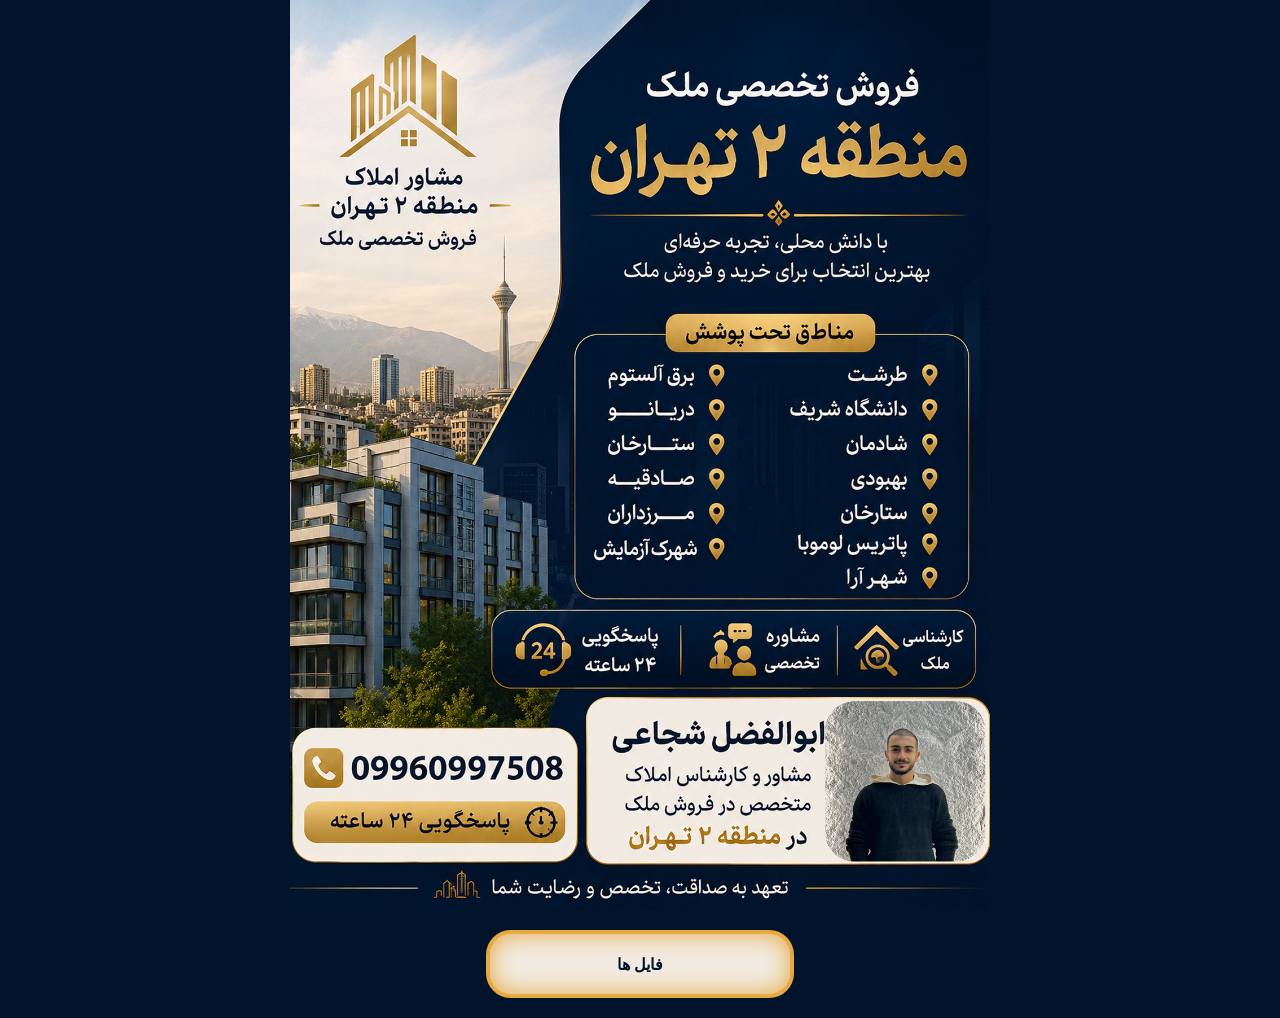
<file: index.html>
<!doctype html>
<html lang="en">
  <head>
    <meta charset="UTF-8" />
    <meta name="viewport" content="width=device-width, initial-scale=1.0" />
    <title>Shoja</title>
    <link rel="stylesheet" href="./style/style.css" />
  </head>
  <body>
    <div class="cuntaner">
      <div class="baner" style="background-image: url(./img/baner.png)"></div>
    </div>
    <div class="boxText">
      <div class="boxLink">
        <a href="./file/AllFile/index.html">فایل ها</a>
      </div>
    </div>
  </body>
</html>
</file>
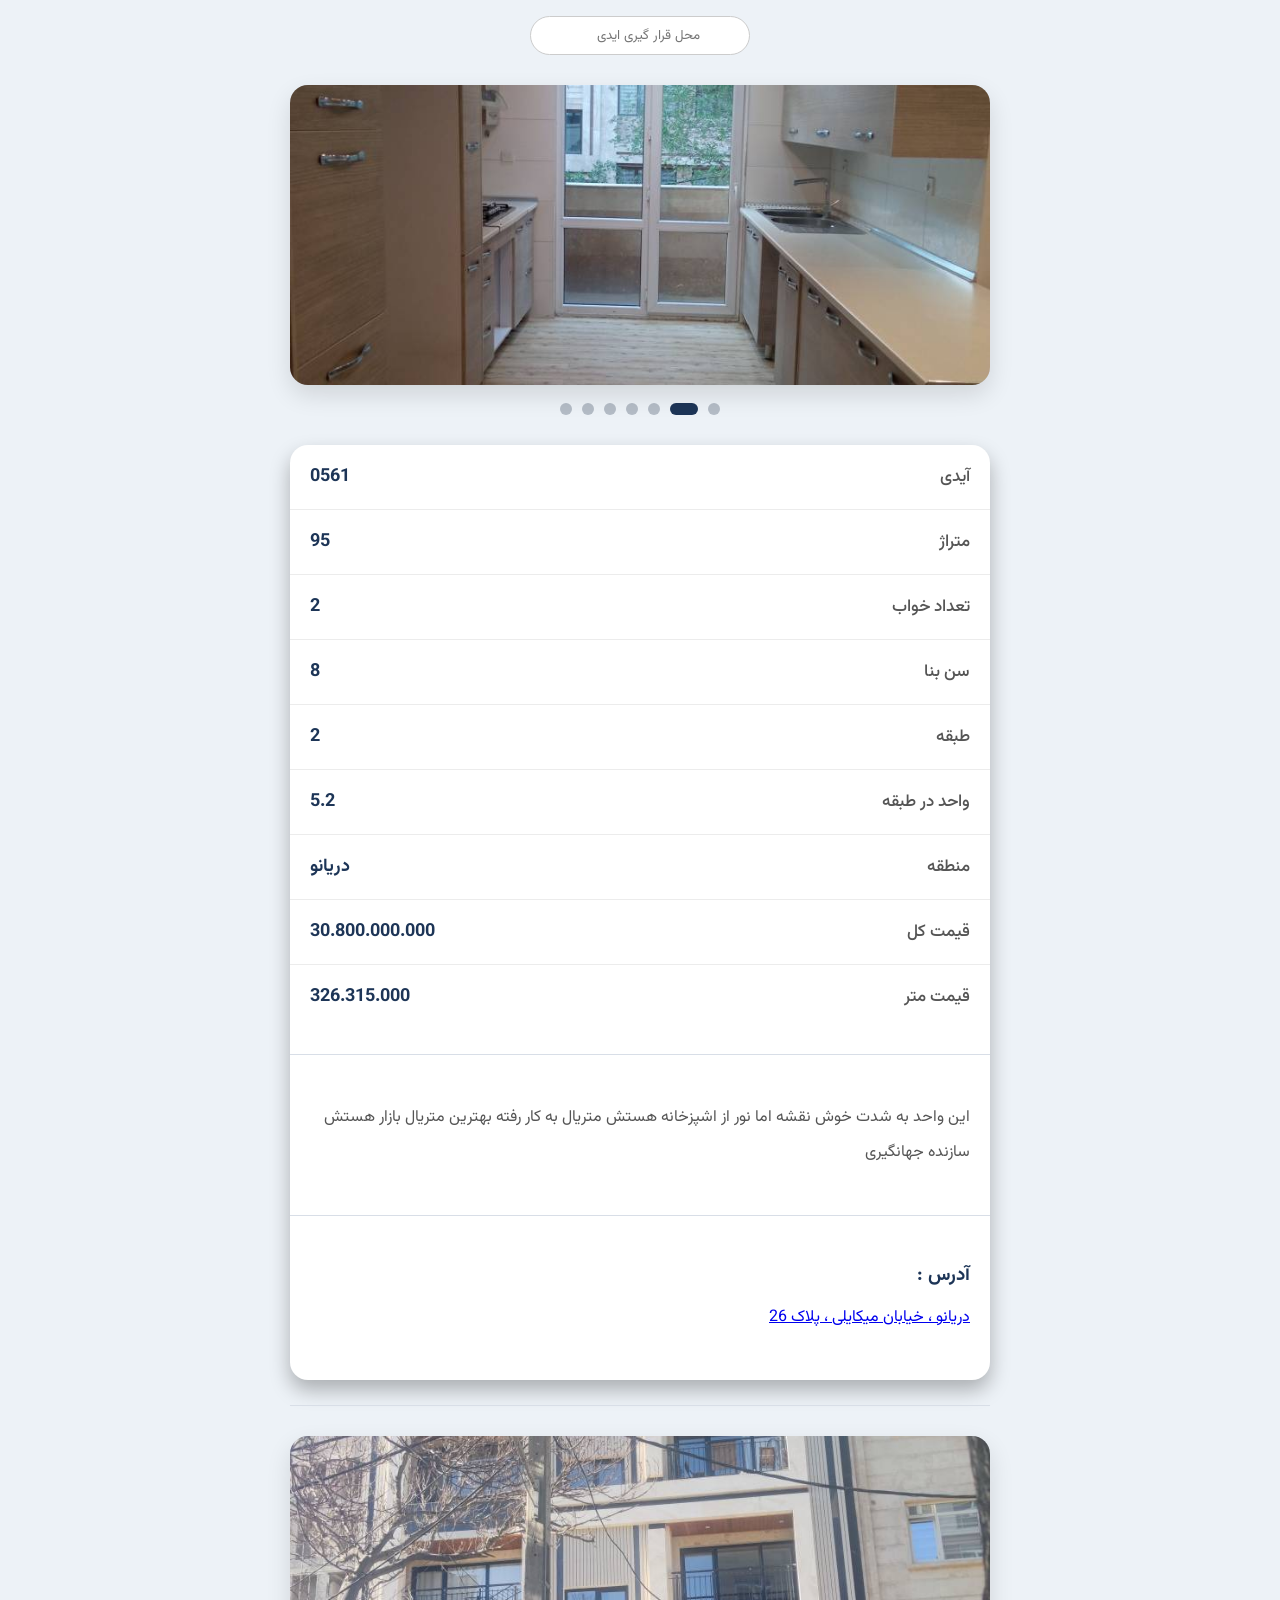
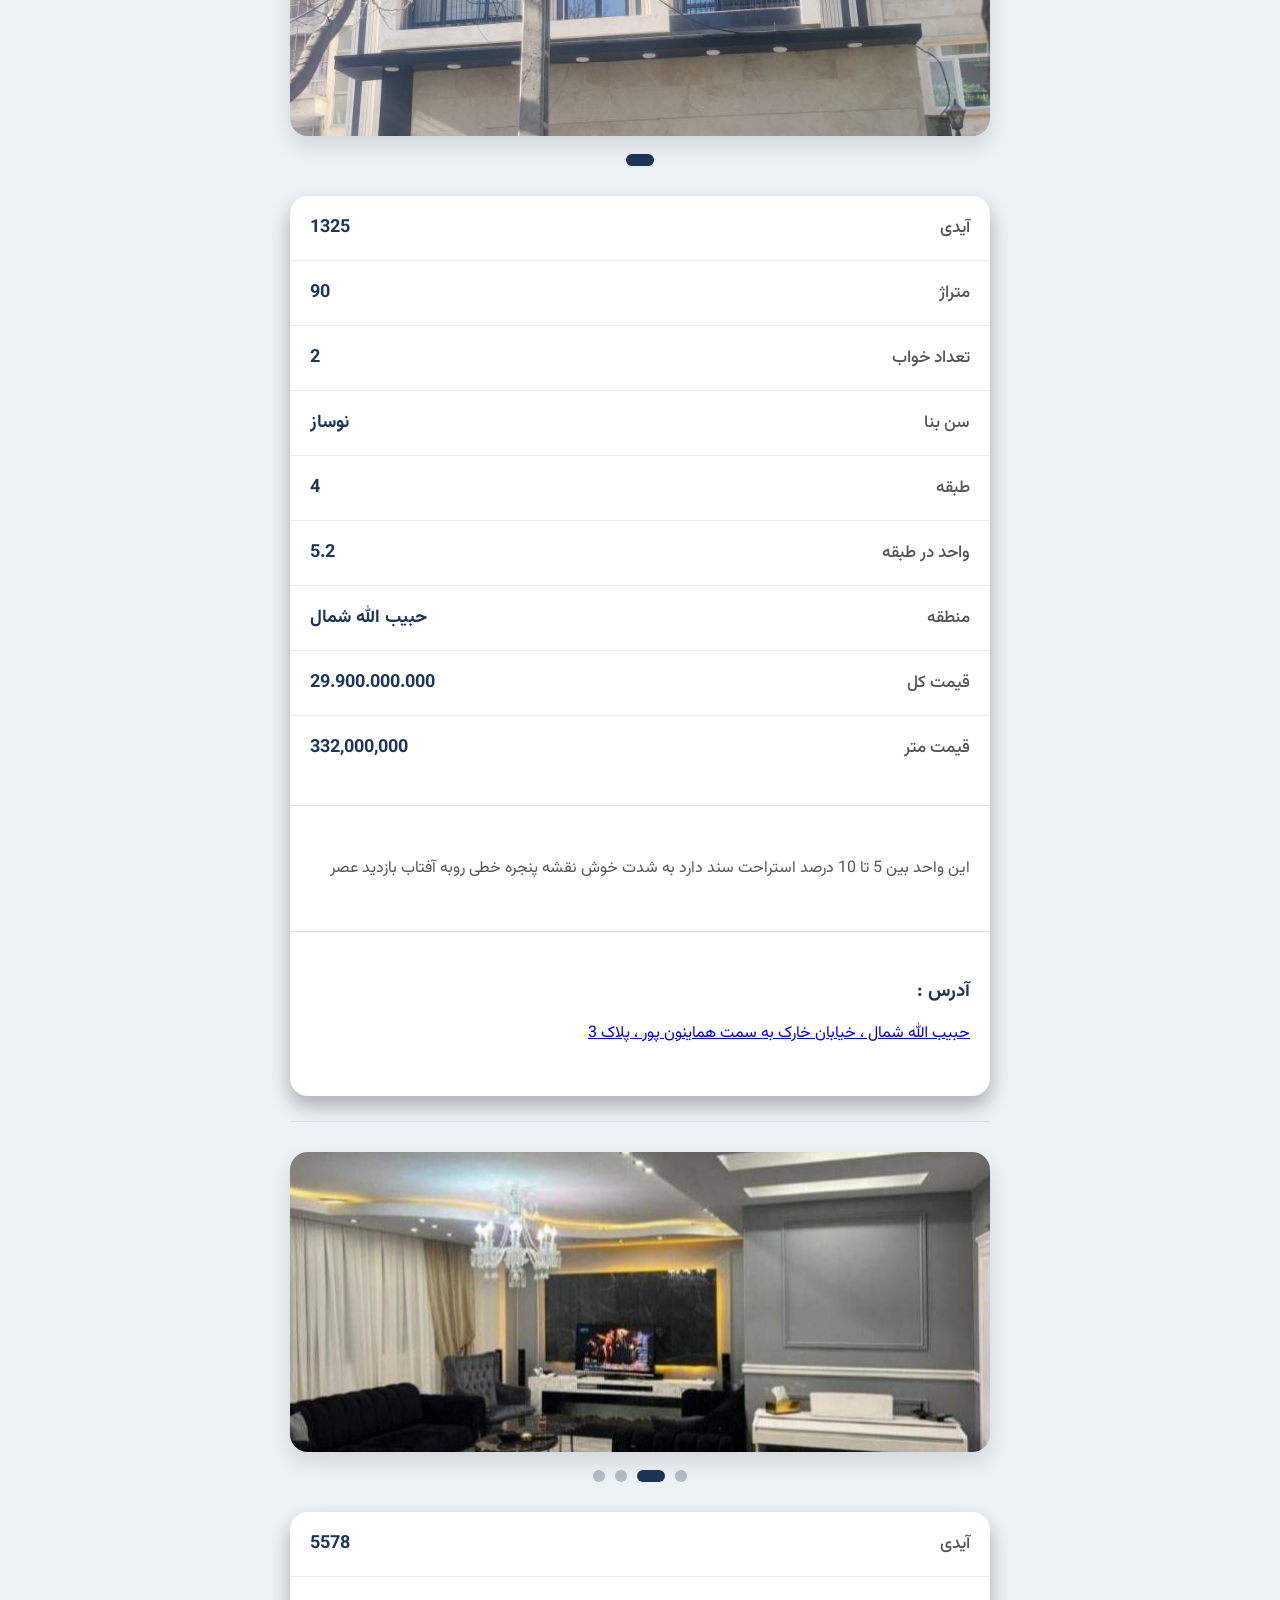
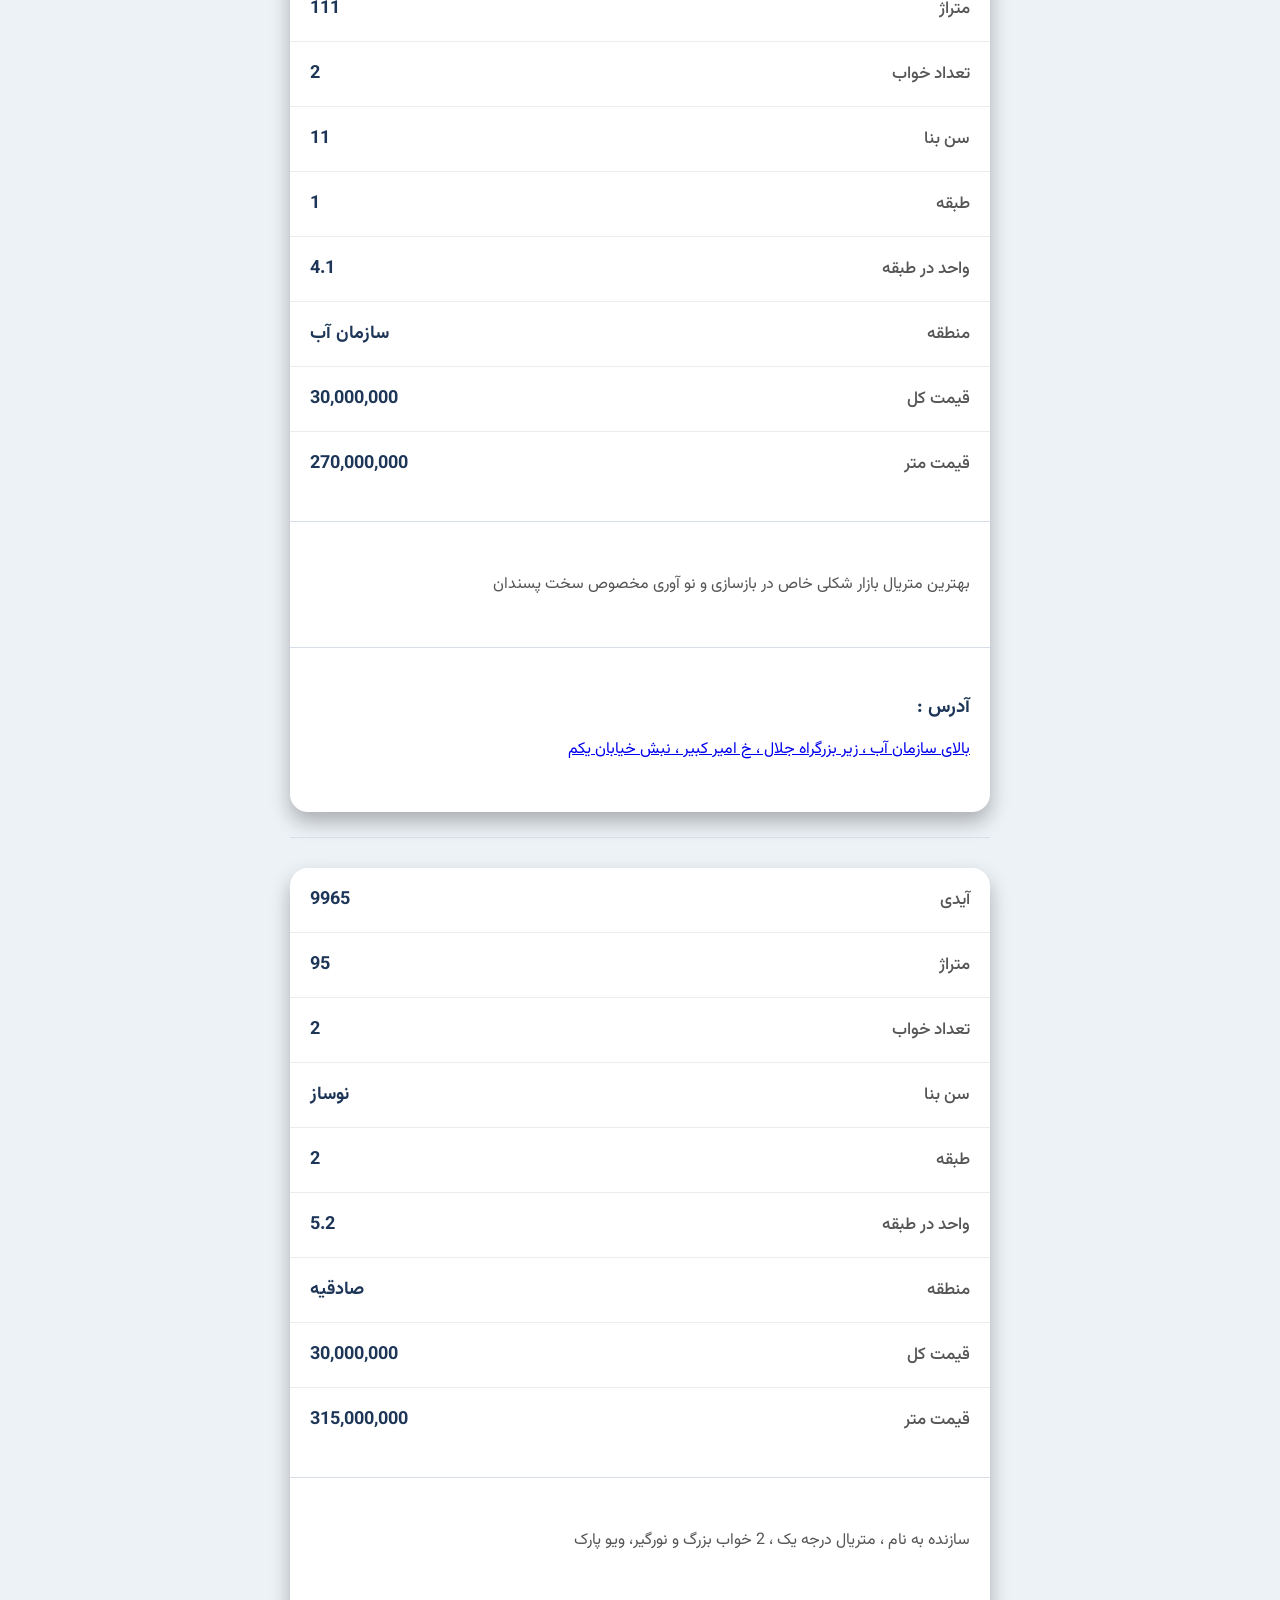
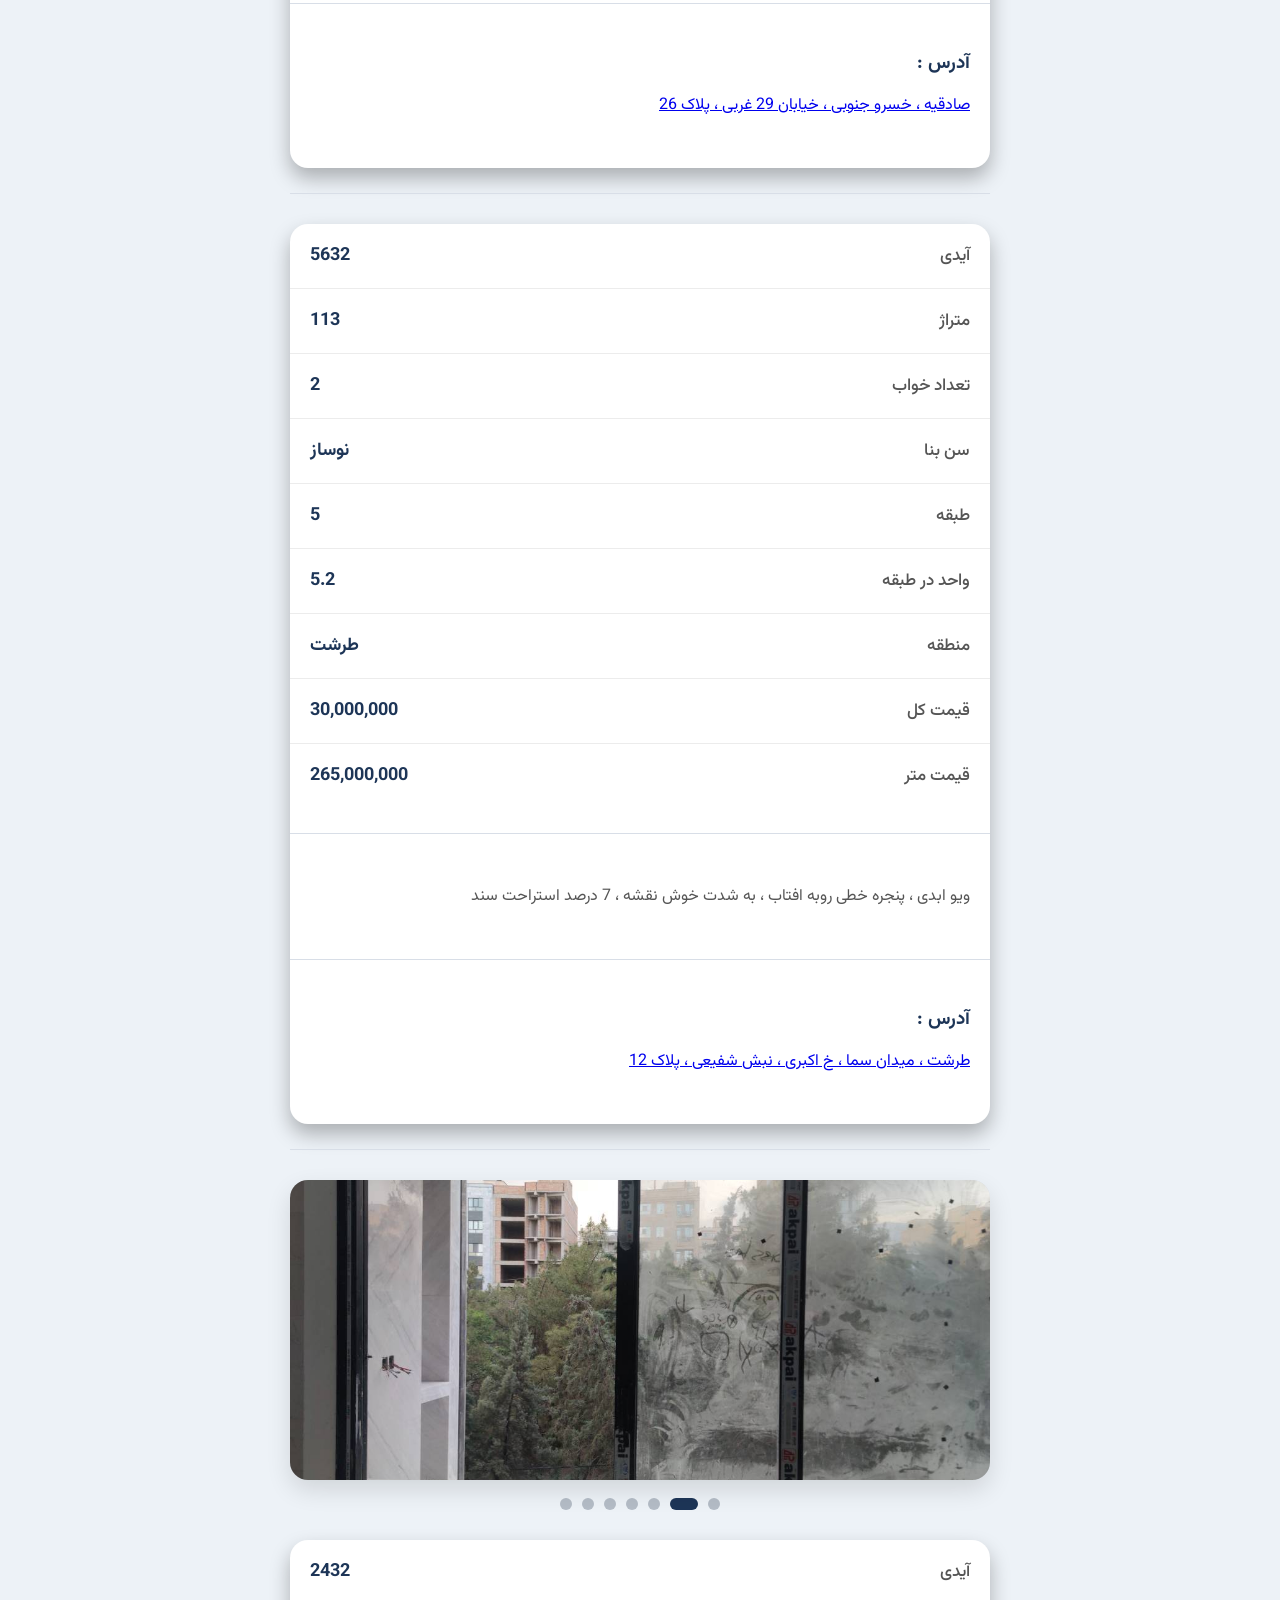
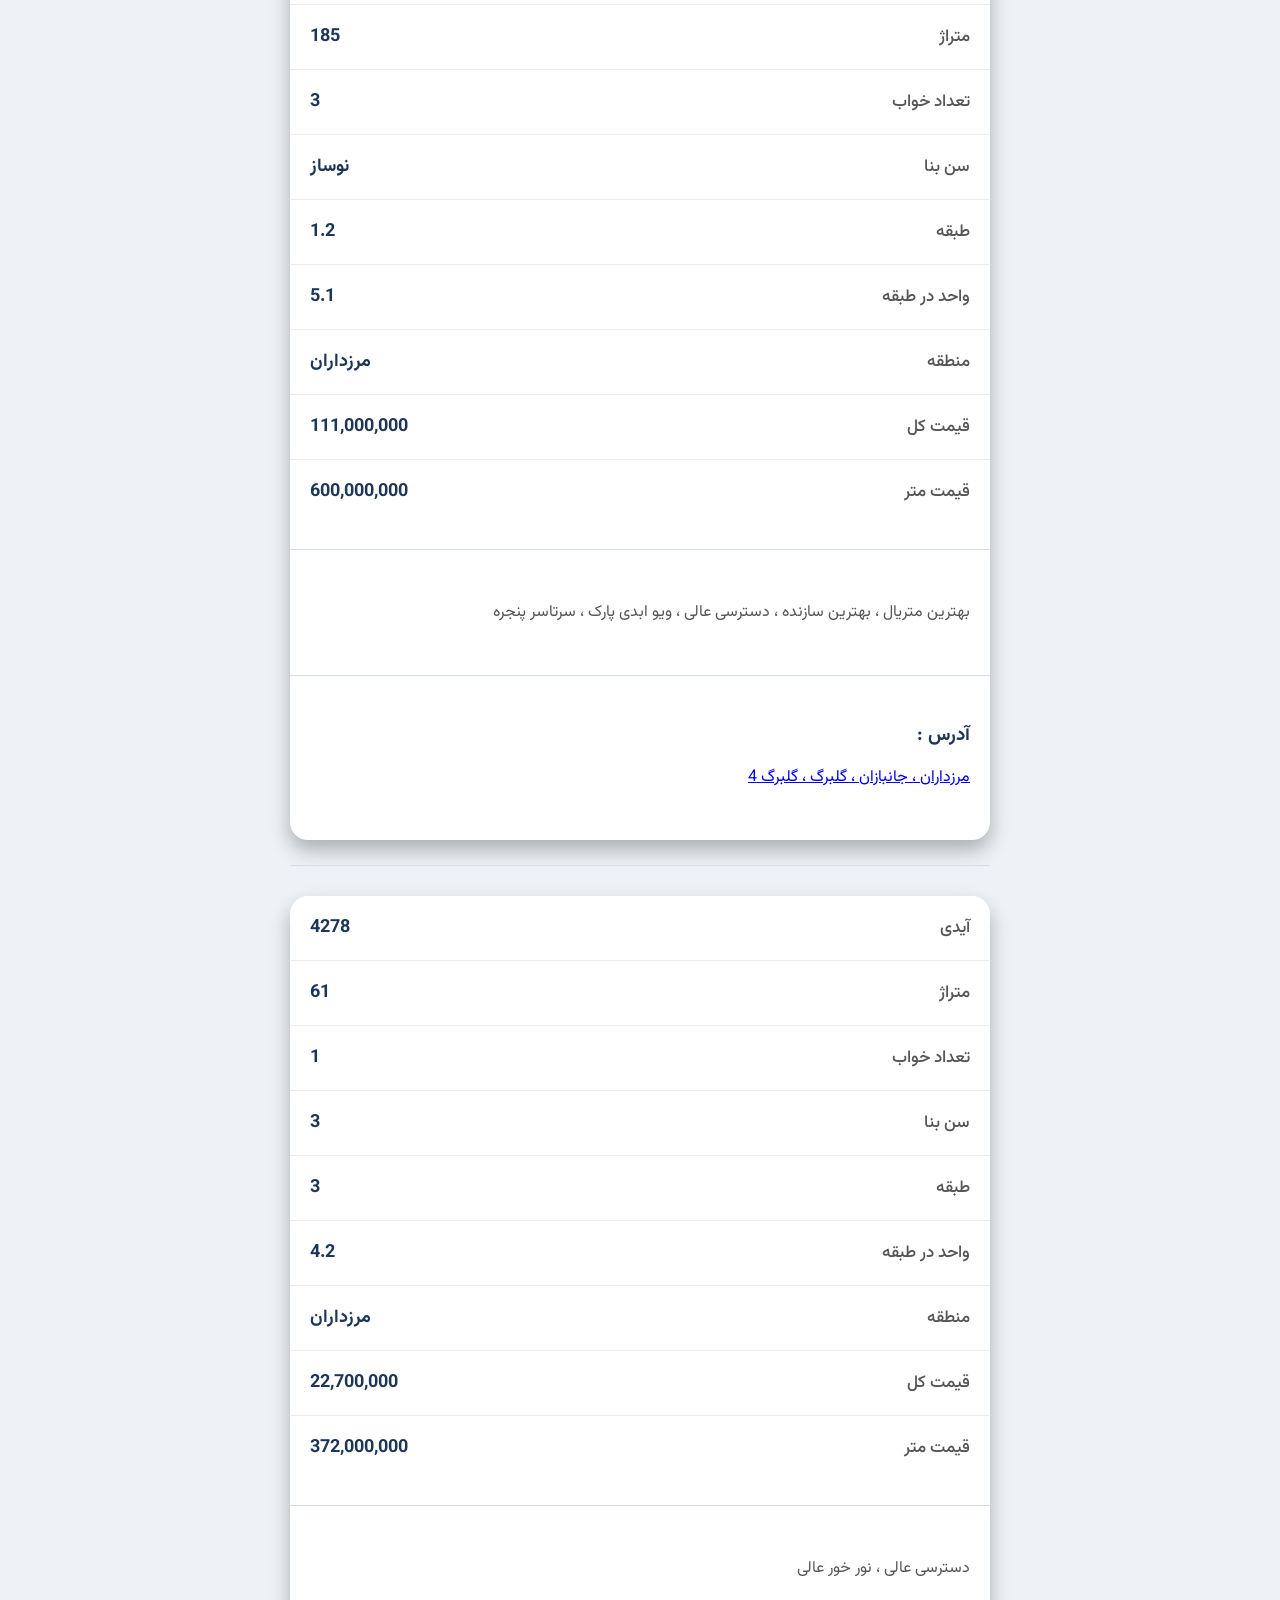
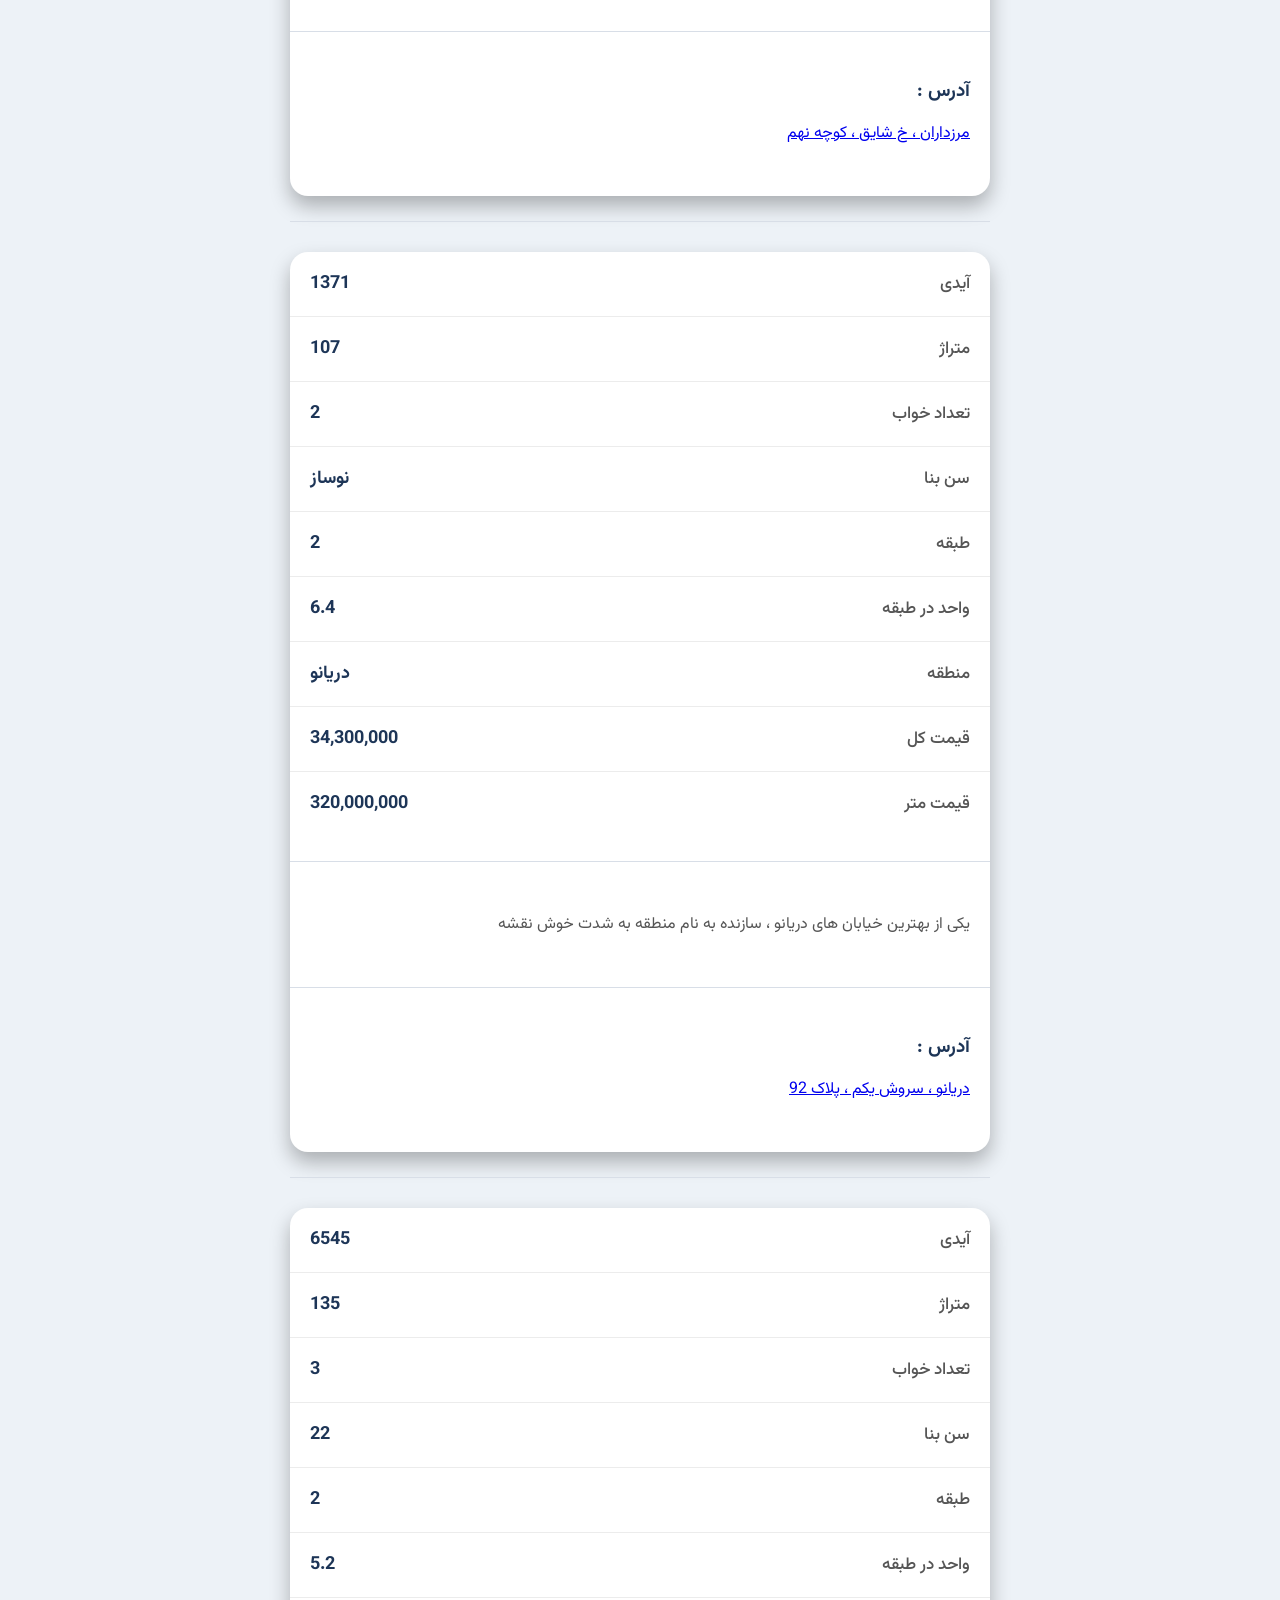
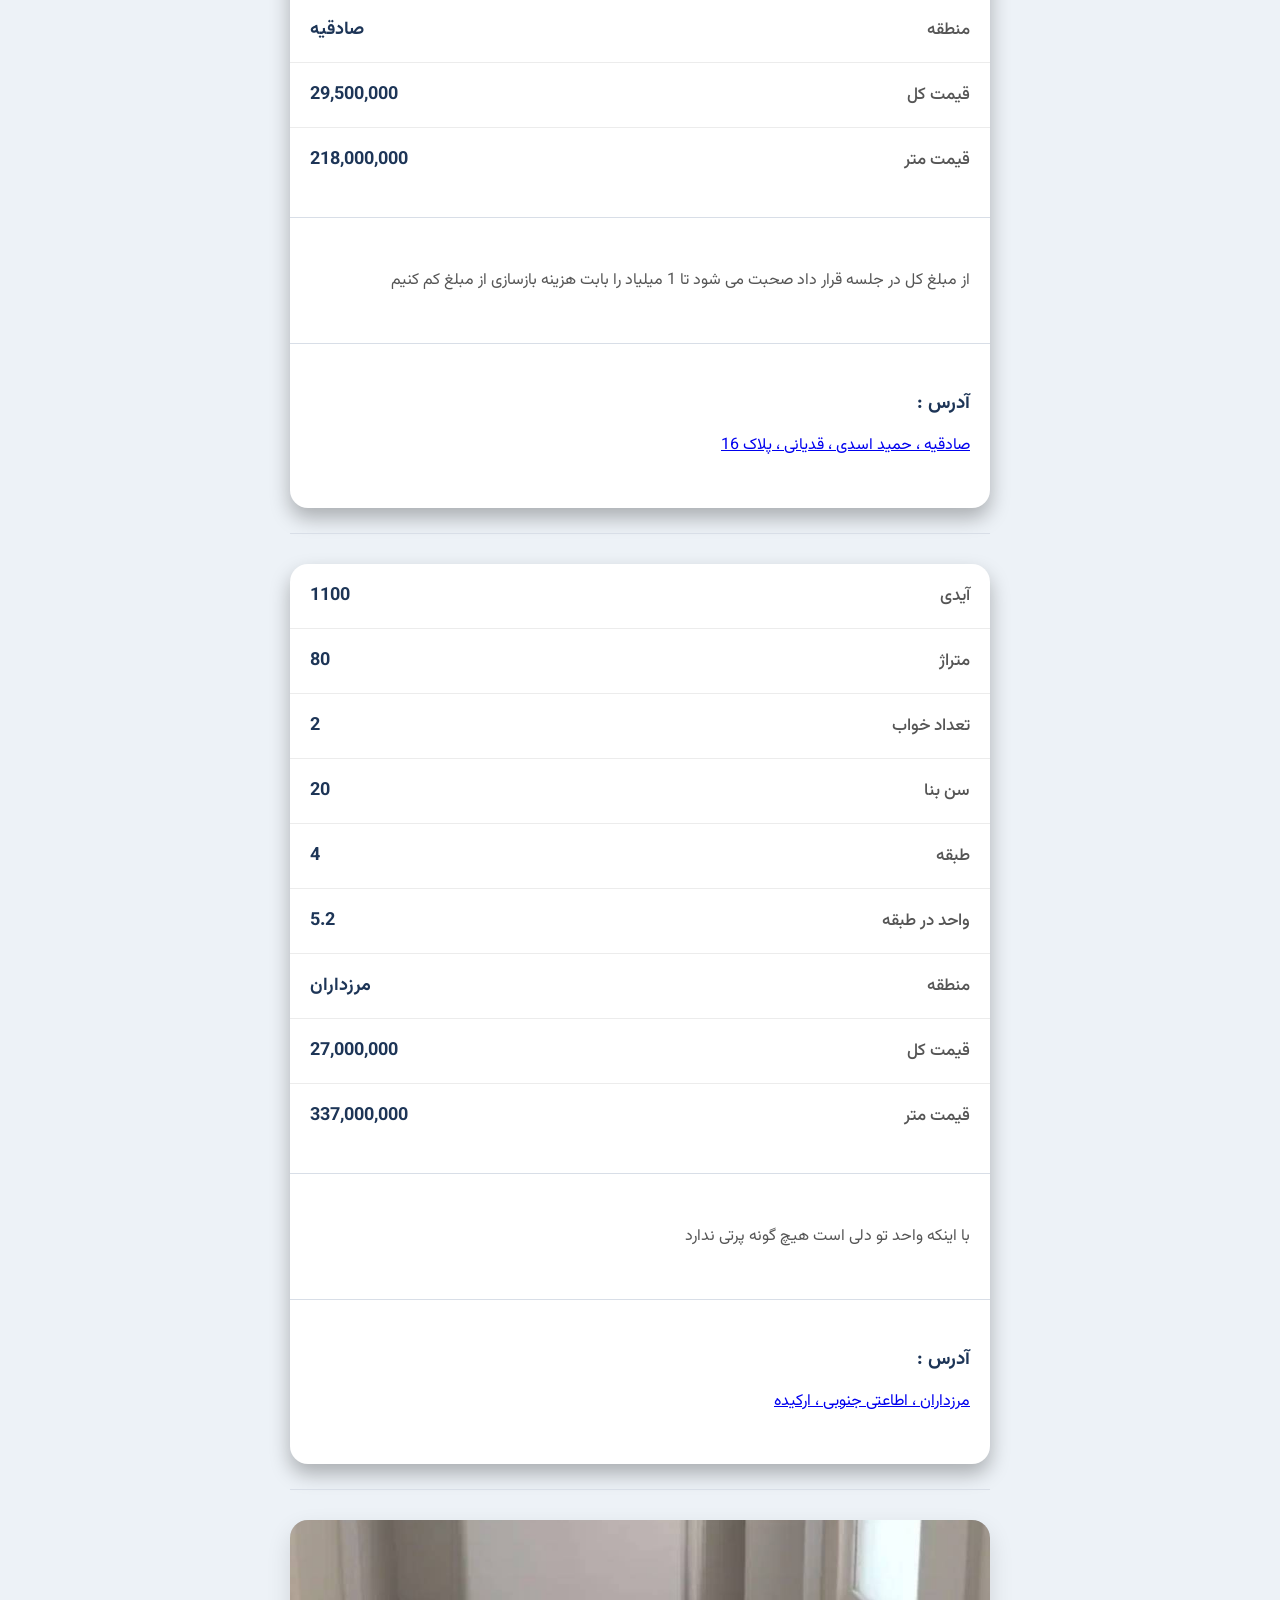
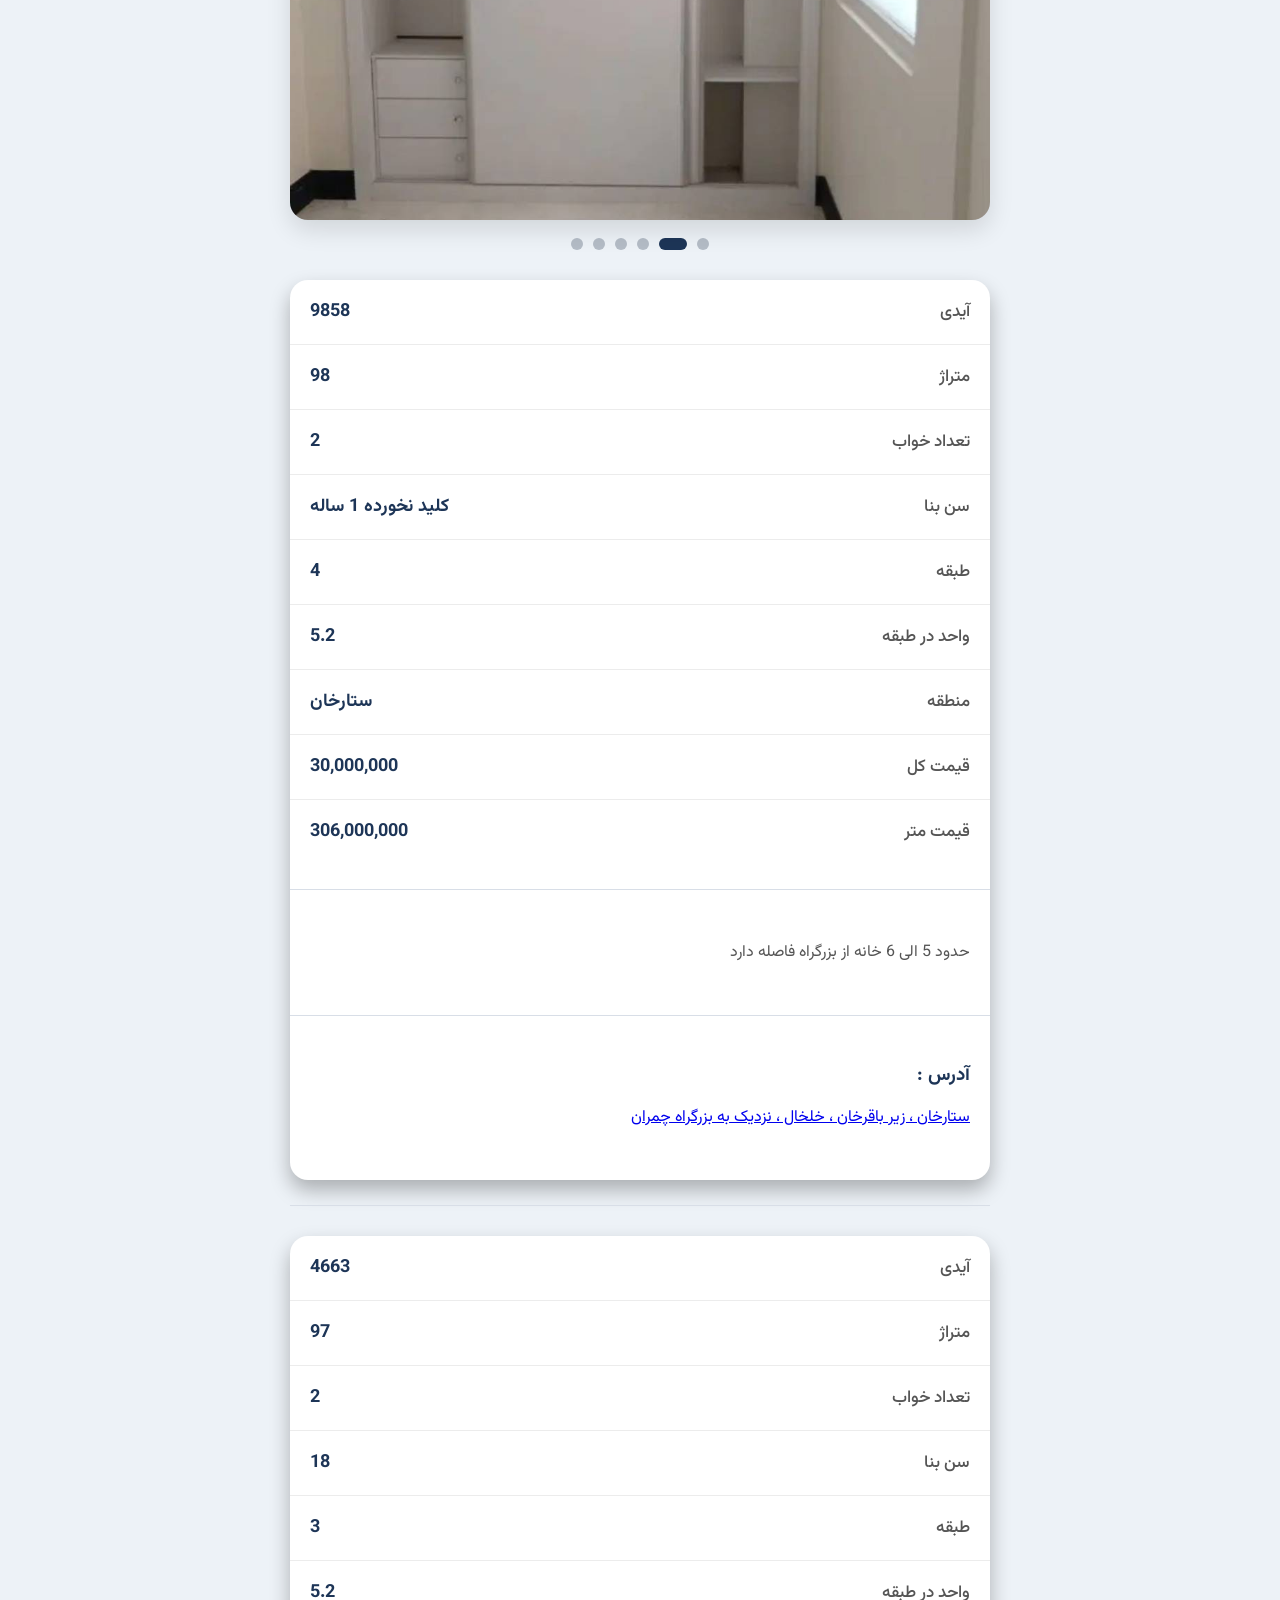
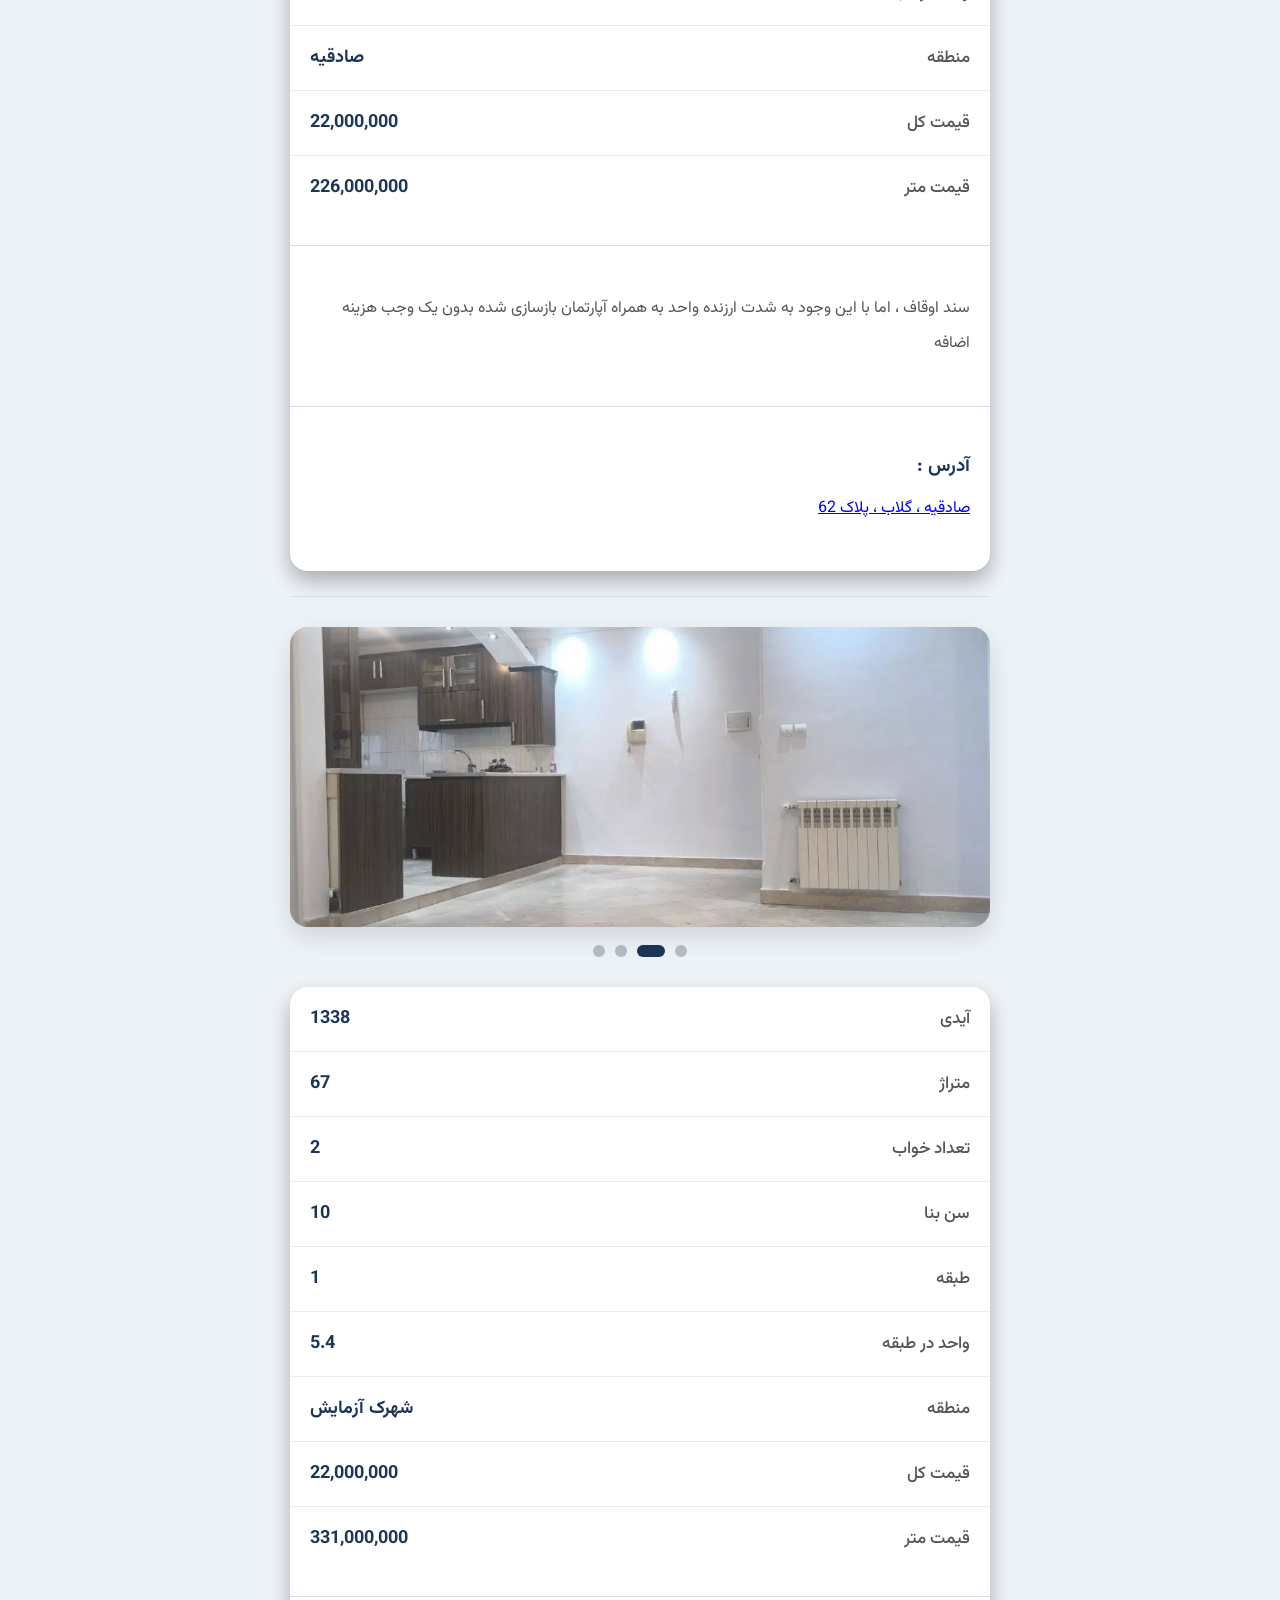
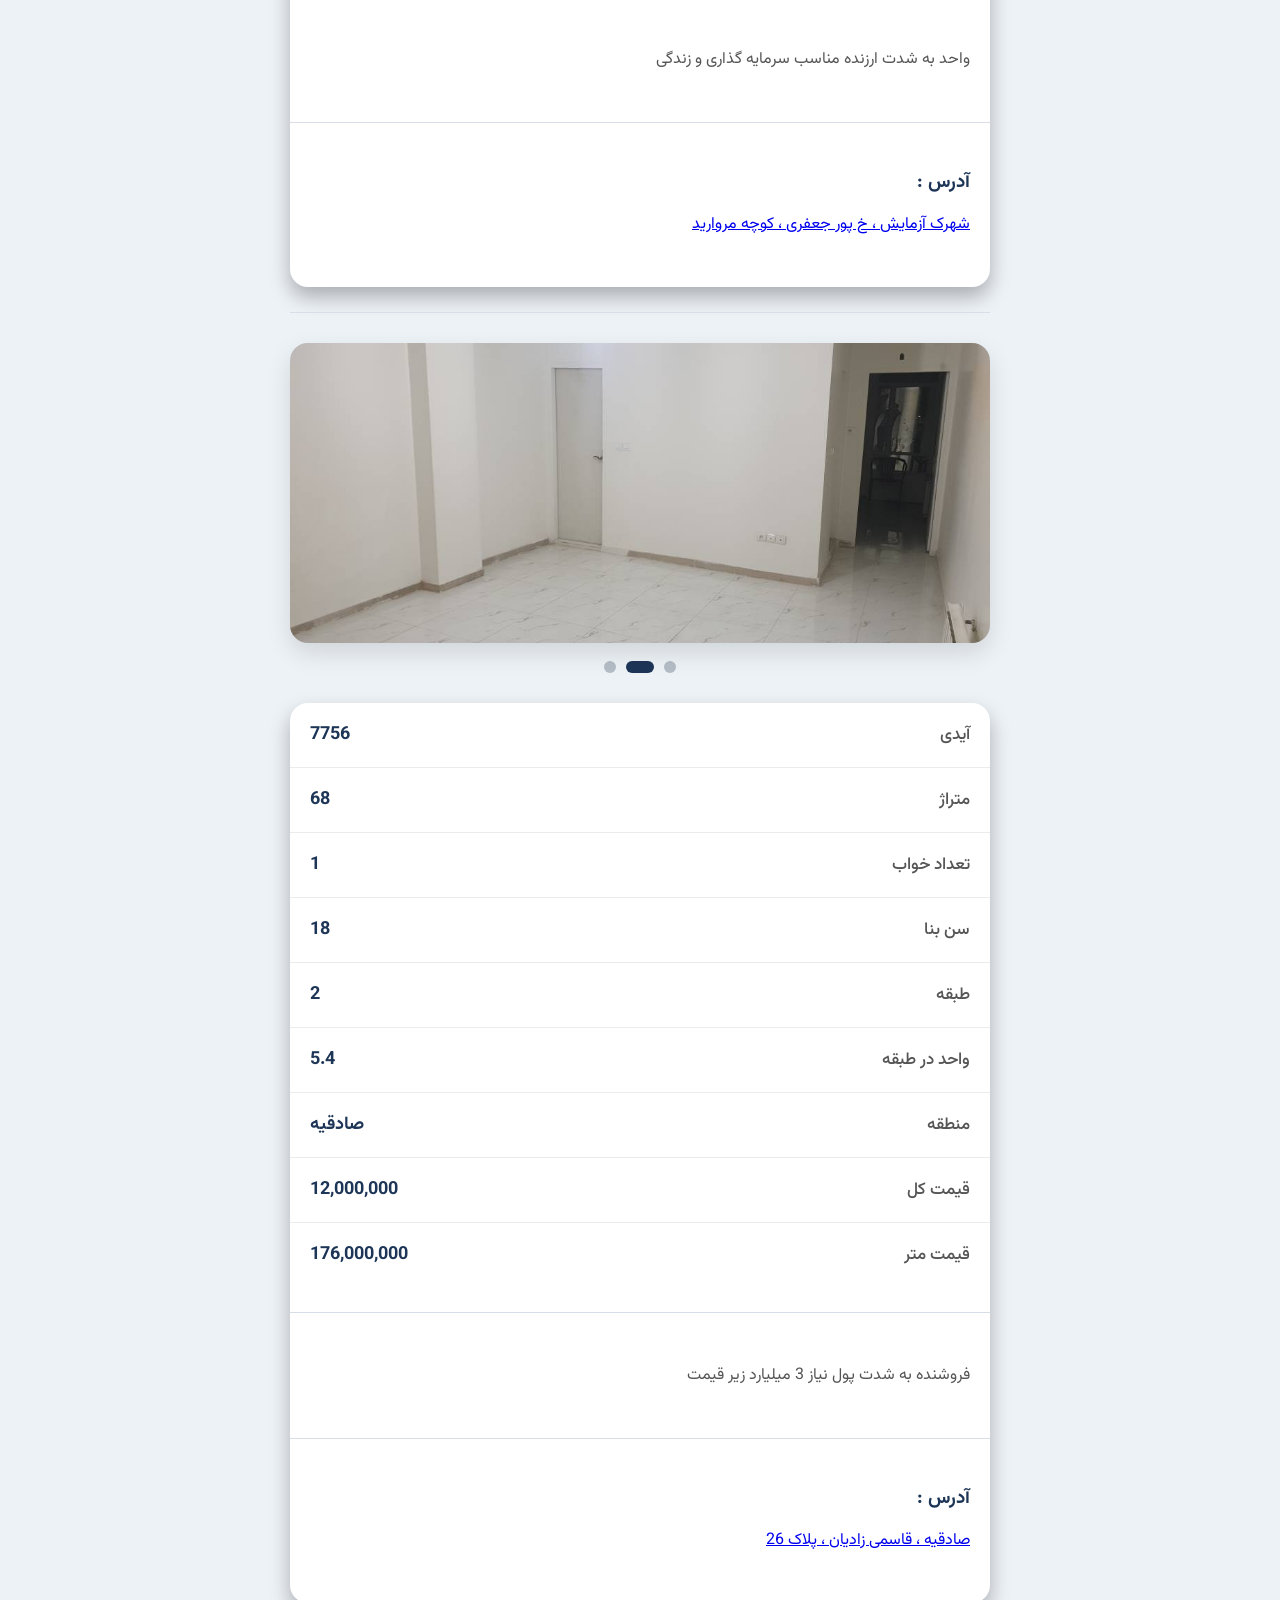
<file: file/AllFile/index.html>
<!doctype html>
<html lang="fa" dir="rtl">
  <head>
    <meta charset="UTF-8" />
    <meta name="viewport" content="width=device-width, initial-scale=1.0" />

    <title>جزئیات ملک</title>

    <link rel="stylesheet" href="../style/style.css" />
  </head>

  <body>
    <header style="text-align: center; direction: rtl; margin: 16px 0">
      <div style="margin: 0 auto">
        <input
          class="search"
          id="search"
          type="search"
          placeholder="محل قرار گیری ایدی "
        />
      </div>
    </header>

    <!-- --------------------------------------------------------------------- -->
    <div class="container">
      <!-- عکس ها -->

      <section class="slider">
        <div class="slider-box">
          <img src="../../img/IMG_20260627_185139.jpg" class="slide active" />

          <img src="../../img/IMG_20260627_185145.jpg" class="slide" />

          <img src="../../img/IMG_20260627_185155.jpg" class="slide" />

          <img src="../../img/IMG_20260627_185204.jpg" class="slide" />

          <img src="../../img/IMG_20260627_185212.jpg" class="slide" />

          <img src="../../img/IMG_20260627_185218.jpg" class="slide" />

          <img src="../../img/IMG_20260627_185238.jpg" class="slide" />
        </div>

        <div class="dots">
          <span class="dot active"></span>

          <span class="dot"></span>

          <span class="dot"></span>

          <span class="dot"></span>

          <span class="dot"></span>

          <span class="dot"></span>

          <span class="dot"></span>
        </div>
      </section>

      <!-- اطلاعات -->

      <section class="info">
        <div class="item">
          <h3>آیدی</h3>

          <span>0561</span>
        </div>

        <div class="line"></div>
        <div class="item">
          <h3>متراژ</h3>

          <span>95</span>
        </div>

        <div class="line"></div>

        <div class="item">
          <h3>تعداد خواب</h3>

          <span>2</span>
        </div>

        <div class="line"></div>

        <div class="item">
          <h3>سن بنا</h3>

          <span>8</span>
        </div>

        <div class="line"></div>

        <div class="item">
          <h3>طبقه</h3>

          <span>2</span>
        </div>

        <div class="line"></div>

        <div class="item">
          <h3>واحد در طبقه</h3>

          <span>5.2</span>
        </div>
        <div class="line"></div>

        <div class="item">
          <h3>منطقه</h3>

          <span>دریانو</span>
        </div>
        <div class="line"></div>

        <div class="item">
          <h3>قیمت کل</h3>

          <span>30.800.000.000</span>
        </div>
        <div class="line"></div>

        <div class="item">
          <h3>قیمت متر</h3>

          <span>326.315.000</span>
        </div>
        <hr />
        <section class="description">
          <p>
            این واحد به شدت خوش نقشه اما نور از اشپزخانه هستش متریال به کار رفته
            بهترین متریال بازار هستش سازنده جهانگیری
          </p>
        </section>

        <hr />
        <section class="address">
          <h3>آدرس :</h3>

          <a href="https://nshn.ir/sbvHa2Gx45PV">دریانو ، خیابان میکایلی ، پلاک 26</a>
        </section>
      </section>

      <!-- توضیحات -->

      <!-- آدرس -->

      <hr />
    </div>
    <!-- --------------------------------------------------------------------- -->
    <div class="container">
      <!-- عکس ها -->

      <section class="slider">
        <div class="slider-box">
          <img src="../../img/1783250494955.jpg" class="slide active" />
        </div>

        <div class="dots">
          <span class="dot active"></span>
        </div>
      </section>

      <!-- اطلاعات -->

      <section class="info">
        <div class="item">
          <h3>آیدی</h3>

          <span>1325</span>
        </div>

        <div class="line"></div>
        <div class="item">
          <h3>متراژ</h3>

          <span>90</span>
        </div>

        <div class="line"></div>

        <div class="item">
          <h3>تعداد خواب</h3>

          <span>2</span>
        </div>

        <div class="line"></div>

        <div class="item">
          <h3>سن بنا</h3>

          <span>نوساز</span>
        </div>

        <div class="line"></div>

        <div class="item">
          <h3>طبقه</h3>

          <span>4</span>
        </div>

        <div class="line"></div>

        <div class="item">
          <h3>واحد در طبقه</h3>

          <span>5.2</span>
        </div>
        <div class="line"></div>

        <div class="item">
          <h3>منطقه</h3>

          <span>حبیب الله شمال</span>
        </div>
        <div class="line"></div>

        <div class="item">
          <h3>قیمت کل</h3>

          <span>29.900.000.000</span>
        </div>
        <div class="line"></div>

        <div class="item">
          <h3>قیمت متر</h3>

          <span>332,000,000</span>
        </div>
        <!-- توضیحات -->
        <hr />
        <section class="description">
          <p>
            این واحد بین 5 تا 10 درصد استراحت سند دارد به شدت خوش نقشه پنجره خطی
            روبه آفتاب بازدید عصر
          </p>
        </section>

        <!-- آدرس -->

        <hr />
        <section class="address">
          <h3>آدرس :</h3>

          <a href="https://nshn.ir/7bvHm7Gx4HJC">حبیب الله شمال ، خیابان خارک به سمت هماینون پور ، پلاک 3</a>
        </section>
      </section>

      <hr />
    </div>
    <!-- --------------------------------------------------------------------- -->
    <div class="container">
      <!-- عکس ها -->

      <section class="slider">
        <div class="slider-box">
          <img src="../../img/IMG_20260705_145309.jpg" class="slide active" />

          <img src="../../img/IMG_20260705_145324.jpg" class="slide" />

          <img src="../../img/IMG_20260705_145346.jpg" class="slide" />

          <img
            src="../../img/Gemini_Generated_Image_qq1iy9qq1iy9qq1i.png"
            class="slide"
          />
        </div>

        <div class="dots">
          <span class="dot active"></span>

          <span class="dot"></span>

          <span class="dot"></span>

          <span class="dot"></span>
        </div>
      </section>

      <!-- اطلاعات -->

      <section class="info">
        <div class="item">
          <h3>آیدی</h3>

          <span>5578</span>
        </div>

        <div class="line"></div>
        <div class="item">
          <h3>متراژ</h3>

          <span>111</span>
        </div>

        <div class="line"></div>

        <div class="item">
          <h3>تعداد خواب</h3>

          <span>2</span>
        </div>

        <div class="line"></div>

        <div class="item">
          <h3>سن بنا</h3>

          <span>11</span>
        </div>

        <div class="line"></div>

        <div class="item">
          <h3>طبقه</h3>

          <span>1</span>
        </div>

        <div class="line"></div>

        <div class="item">
          <h3>واحد در طبقه</h3>

          <span>4.1</span>
        </div>
        <div class="line"></div>

        <div class="item">
          <h3>منطقه</h3>

          <span>سازمان آب</span>
        </div>
        <div class="line"></div>

        <div class="item">
          <h3>قیمت کل</h3>

          <span>30,000,000</span>
        </div>
        <div class="line"></div>

        <div class="item">
          <h3>قیمت متر</h3>

          <span>270,000,000</span>
        </div>
        <!-- توضیحات -->
        <hr />
        <section class="description">
          <p>
            بهترین متریال بازار شکلی خاص در بازسازی و نو آوری مخصوص سخت پسندان
          </p>
        </section>

        <!-- آدرس -->

        <hr />
        <section class="address">
          <h3>آدرس :</h3>

          <a href="https://nshn.ir/7bvXWc2xMfyy">
            بالای سازمان آب ، زیر بزرگراه جلال ، خ امیر کبیر ، نبش خیابان یکم
          </a>
        </section>
      </section>

      <hr />
    </div>
    <!-- --------------------------------------------------------------------- -->
    <div class="container">
      <!-- عکس ها -->

      <!-- <section class="slider">
        <div class="slider-box">
          <img src="../../" class="slide active" />

          <img src="../../" class="slide" />

          <img src="../../" class="slide" />

          <img src="../../" class="slide" />

          <img src="../../" class="slide" />
        </div>

        <div class="dots">
          <span class="dot active"></span>

          <span class="dot"></span>

          <span class="dot"></span>

          <span class="dot"></span>

          <span class="dot"></span>
        </div>
      </section> -->

      <!-- اطلاعات -->

      <section class="info">
        <div class="item">
          <h3>آیدی</h3>

          <span>9965</span>
        </div>

        <div class="line"></div>
        <div class="item">
          <h3>متراژ</h3>

          <span>95</span>
        </div>

        <div class="line"></div>

        <div class="item">
          <h3>تعداد خواب</h3>

          <span>2</span>
        </div>

        <div class="line"></div>

        <div class="item">
          <h3>سن بنا</h3>

          <span>نوساز</span>
        </div>

        <div class="line"></div>

        <div class="item">
          <h3>طبقه</h3>

          <span>2</span>
        </div>

        <div class="line"></div>

        <div class="item">
          <h3>واحد در طبقه</h3>

          <span>5.2</span>
        </div>
        <div class="line"></div>

        <div class="item">
          <h3>منطقه</h3>

          <span>صادقیه</span>
        </div>
        <div class="line"></div>

        <div class="item">
          <h3>قیمت کل</h3>

          <span>30,000,000</span>
        </div>
        <div class="line"></div>

        <div class="item">
          <h3>قیمت متر</h3>

          <span>315,000,000</span>
        </div>
        <!-- توضیحات -->
        <hr />
        <section class="description">
          <p>سازنده به نام ، متریال درجه یک ، 2 خواب بزرگ و نورگیر، ویو پارک</p>
        </section>

        <!-- آدرس -->

        <hr />
        <section class="address">
          <h3>آدرس :</h3>

          <a href="https://nshn.ir/7bvkPwGxM4Nx">صادقیه ، خسرو جنوبی ، خیابان 29 غربی ، پلاک 26</a>
        </section>
      </section>

      <hr />
    </div>
    <!-- --------------------------------------------------------------------- -->
    <div class="container">
      <!-- عکس ها -->

      <!-- <section class="slider">
        <div class="slider-box">
          <img src="../../" class="slide active" />

          <img src="../../" class="slide" />

          <img src="../../" class="slide" />

          <img src="../../" class="slide" />

          <img src="../../" class="slide" />
        </div>

        <div class="dots">
          <span class="dot active"></span>

          <span class="dot"></span>

          <span class="dot"></span>

          <span class="dot"></span>

          <span class="dot"></span>
        </div>
      </section> -->

      <!-- اطلاعات -->

      <section class="info">
        <div class="item">
          <h3>آیدی</h3>

          <span>5632</span>
        </div>

        <div class="line"></div>
        <div class="item">
          <h3>متراژ</h3>

          <span>113</span>
        </div>

        <div class="line"></div>

        <div class="item">
          <h3>تعداد خواب</h3>

          <span>2</span>
        </div>

        <div class="line"></div>

        <div class="item">
          <h3>سن بنا</h3>

          <span>نوساز</span>
        </div>

        <div class="line"></div>

        <div class="item">
          <h3>طبقه</h3>

          <span>5</span>
        </div>

        <div class="line"></div>

        <div class="item">
          <h3>واحد در طبقه</h3>

          <span>5.2</span>
        </div>
        <div class="line"></div>

        <div class="item">
          <h3>منطقه</h3>

          <span>طرشت</span>
        </div>
        <div class="line"></div>

        <div class="item">
          <h3>قیمت کل</h3>

          <span>30,000,000</span>
        </div>
        <div class="line"></div>

        <div class="item">
          <h3>قیمت متر</h3>

          <span>265,000,000</span>
        </div>
        <!-- توضیحات -->
        <hr />
        <section class="description">
          <p>
            ویو ابدی ، پنجره خطی روبه افتاب ، به شدت خوش نقشه ، 7 درصد استراحت
            سند
          </p>
        </section>

        <!-- آدرس -->

        <hr />
        <section class="address">
          <h3>آدرس :</h3>

          <a href="https://nshn.ir/sbvPrFWxMd_h">طرشت ، میدان سما ، خ اکبری ، نبش شفیعی ، پلاک 12</a>
        </section>
      </section>

      <hr />
    </div>
    <!-- --------------------------------------------------------------------- -->
    <div class="container">
      <!-- عکس ها -->

      <section class="slider">
        <div class="slider-box">
          <img src="../../img/SAVE_20260615_101659.jpg" class="slide active" />

          <img src="../../img/SAVE_20260615_101726.jpg" class="slide" />

          <img src="../../img/SAVE_20260615_101742.jpg" class="slide" />

          <img src="../../img/SAVE_20260615_101751.jpg" class="slide" />

          <img src="../../img/SAVE_20260615_101802.jpg" class="slide" />

          <img src="../../img/SAVE_20260615_101811.jpg" class="slide" />

          <img src="../../img/SAVE_20260615_101824.jpg" class="slide" />
        </div>

        <div class="dots">
          <span class="dot active"></span>

          <span class="dot"></span>

          <span class="dot"></span>

          <span class="dot"></span>

          <span class="dot"></span>

          <span class="dot"></span>

          <span class="dot"></span>
        </div>
      </section>

      <!-- اطلاعات -->

      <section class="info">
        <div class="item">
          <h3>آیدی</h3>

          <span>2432</span>
        </div>

        <div class="line"></div>
        <div class="item">
          <h3>متراژ</h3>

          <span>185</span>
        </div>

        <div class="line"></div>

        <div class="item">
          <h3>تعداد خواب</h3>

          <span>3</span>
        </div>

        <div class="line"></div>

        <div class="item">
          <h3>سن بنا</h3>

          <span>نوساز</span>
        </div>

        <div class="line"></div>

        <div class="item">
          <h3>طبقه</h3>

          <span>1.2</span>
        </div>

        <div class="line"></div>

        <div class="item">
          <h3>واحد در طبقه</h3>

          <span>5.1</span>
        </div>
        <div class="line"></div>

        <div class="item">
          <h3>منطقه</h3>

          <span>مرزداران</span>
        </div>
        <div class="line"></div>

        <div class="item">
          <h3>قیمت کل</h3>

          <span>111,000,000</span>
        </div>
        <div class="line"></div>

        <div class="item">
          <h3>قیمت متر</h3>

          <span>600,000,000</span>
        </div>
        <!-- توضیحات -->
        <hr />
        <section class="description">
          <p>
            بهترین متریال ، بهترین سازنده ، دسترسی عالی ، ویو ابدی پارک ، سرتاسر
            پنجره
          </p>
        </section>

        <!-- آدرس -->

        <hr />
        <section class="address">
          <h3>آدرس :</h3>

          <a href="https://nshn.ir/sbvXqGVx4_Y0">مرزداران ، جانبازان ، گلبرگ ، گلبرگ 4</a>
        </section>
      </section>

      <hr />
    </div>
    <!-- --------------------------------------------------------------------- -->
    <div class="container">
      <!-- عکس ها -->

      <!-- <section class="slider">
        <div class="slider-box">
          <img src="../../" class="slide active" />

          <img src="../../" class="slide" />

          <img src="../../" class="slide" />

          <img src="../../" class="slide" />

          <img src="../../" class="slide" />
        </div>

        <div class="dots">
          <span class="dot active"></span>

          <span class="dot"></span>

          <span class="dot"></span>

          <span class="dot"></span>

          <span class="dot"></span>
        </div>
      </section> -->

      <!-- اطلاعات -->

      <section class="info">
        <div class="item">
          <h3>آیدی</h3>

          <span>4278</span>
        </div>

        <div class="line"></div>
        <div class="item">
          <h3>متراژ</h3>

          <span>61</span>
        </div>

        <div class="line"></div>

        <div class="item">
          <h3>تعداد خواب</h3>

          <span>1</span>
        </div>

        <div class="line"></div>

        <div class="item">
          <h3>سن بنا</h3>

          <span>3</span>
        </div>

        <div class="line"></div>

        <div class="item">
          <h3>طبقه</h3>

          <span>3</span>
        </div>

        <div class="line"></div>

        <div class="item">
          <h3>واحد در طبقه</h3>

          <span>4.2</span>
        </div>
        <div class="line"></div>

        <div class="item">
          <h3>منطقه</h3>

          <span>مرزداران</span>
        </div>
        <div class="line"></div>

        <div class="item">
          <h3>قیمت کل</h3>

          <span>22,700,000</span>
        </div>
        <div class="line"></div>

        <div class="item">
          <h3>قیمت متر</h3>

          <span>372,000,000</span>
        </div>
        <!-- توضیحات -->
        <hr />
        <section class="description">
          <p>دسترسی عالی ، نور خور عالی</p>
        </section>

        <!-- آدرس -->

        <hr />
        <section class="address">
          <h3>آدرس :</h3>

          <a href="https://nshn.ir/7bvXwRIxMF2Q">مرزداران ، خ شایق ، کوچه نهم</a>
        </section>
      </section>

      <hr />
    </div>

    <!-- --------------------------------------------------------------------- -->
    <div class="container">
      <!-- عکس ها -->

      <!-- <section class="slider">
        <div class="slider-box">
          <img src="../../" class="slide active" />

          <img src="../../" class="slide" />

          <img src="../../" class="slide" />

          <img src="../../" class="slide" />

          <img src="../../" class="slide" />
        </div>

        <div class="dots">
          <span class="dot active"></span>

          <span class="dot"></span>

          <span class="dot"></span>

          <span class="dot"></span>

          <span class="dot"></span>
        </div>
      </section> -->

      <!-- اطلاعات -->

      <section class="info">
        <div class="item">
          <h3>آیدی</h3>

          <span>1371</span>
        </div>

        <div class="line"></div>
        <div class="item">
          <h3>متراژ</h3>

          <span>107</span>
        </div>

        <div class="line"></div>

        <div class="item">
          <h3>تعداد خواب</h3>

          <span>2</span>
        </div>

        <div class="line"></div>

        <div class="item">
          <h3>سن بنا</h3>

          <span>نوساز</span>
        </div>

        <div class="line"></div>

        <div class="item">
          <h3>طبقه</h3>

          <span>2</span>
        </div>

        <div class="line"></div>

        <div class="item">
          <h3>واحد در طبقه</h3>

          <span>6.4</span>
        </div>
        <div class="line"></div>

        <div class="item">
          <h3>منطقه</h3>

          <span>دریانو</span>
        </div>
        <div class="line"></div>

        <div class="item">
          <h3>قیمت کل</h3>

          <span>34,300,000</span>
        </div>
        <div class="line"></div>

        <div class="item">
          <h3>قیمت متر</h3>

          <span>320,000,000</span>
        </div>
        <!-- توضیحات -->
        <hr />
        <section class="description">
          <p>
            یکی از بهترین خیابان های دریانو ، سازنده به نام منطقه به شدت خوش
            نقشه
          </p>
        </section>

        <!-- آدرس -->

        <hr />
        <section class="address">
          <h3>آدرس :</h3>

          <a href="1371">دریانو ، سروش یکم ، پلاک 92</a>
        </section>
      </section>

      <hr />
    </div>
    <!-- --------------------------------------------------------------------- -->
    <div class="container">
      <!-- عکس ها -->

      <!-- <section class="slider">
        <div class="slider-box">
          <img src="../../" class="slide active" />

          <img src="../../" class="slide" />

          <img src="../../" class="slide" />

          <img src="../../" class="slide" />

          <img src="../../" class="slide" />
        </div>

        <div class="dots">
          <span class="dot active"></span>

          <span class="dot"></span>

          <span class="dot"></span>

          <span class="dot"></span>

          <span class="dot"></span>
        </div>
      </section> -->

      <!-- اطلاعات -->

      <section class="info">
        <div class="item">
          <h3>آیدی</h3>

          <span>6545</span>
        </div>

        <div class="line"></div>
        <div class="item">
          <h3>متراژ</h3>

          <span>135</span>
        </div>

        <div class="line"></div>

        <div class="item">
          <h3>تعداد خواب</h3>

          <span>3</span>
        </div>

        <div class="line"></div>

        <div class="item">
          <h3>سن بنا</h3>

          <span>22</span>
        </div>

        <div class="line"></div>

        <div class="item">
          <h3>طبقه</h3>

          <span>2</span>
        </div>

        <div class="line"></div>

        <div class="item">
          <h3>واحد در طبقه</h3>

          <span>5.2</span>
        </div>
        <div class="line"></div>

        <div class="item">
          <h3>منطقه</h3>

          <span>صادقیه</span>
        </div>
        <div class="line"></div>

        <div class="item">
          <h3>قیمت کل</h3>

          <span>29,500,000</span>
        </div>
        <div class="line"></div>

        <div class="item">
          <h3>قیمت متر</h3>

          <span>218,000,000</span>
        </div>
        <!-- توضیحات -->
        <hr />
        <section class="description">
          <p>
            از مبلغ کل در جلسه قرار داد صحبت می شود تا 1 میلیاد را بابت هزینه
            بازسازی از مبلغ کم کنیم
          </p>
        </section>

        <!-- آدرس -->

        <hr />
        <section class="address">
          <h3>آدرس :</h3>

          <a href="https://nshn.ir/sbvkxdQxMRgv">صادقیه ، حمید اسدی ، قدیانی ، پلاک 16</a>
        </section>
      </section>

      <hr />
    </div>
    <!-- --------------------------------------------------------------------- -->
    <div class="container">
      <!-- عکس ها -->

      <!-- <section class="slider">
        <div class="slider-box">
          <img src="../../" class="slide active" />

          <img src="../../" class="slide" />

          <img src="../../" class="slide" />

          <img src="../../" class="slide" />

          <img src="../../" class="slide" />
        </div>

        <div class="dots">
          <span class="dot active"></span>

          <span class="dot"></span>

          <span class="dot"></span>

          <span class="dot"></span>

          <span class="dot"></span>
        </div>
      </section> -->

      <!-- اطلاعات -->

      <section class="info">
        <div class="item">
          <h3>آیدی</h3>

          <span>1100</span>
        </div>

        <div class="line"></div>
        <div class="item">
          <h3>متراژ</h3>

          <span>80</span>
        </div>

        <div class="line"></div>

        <div class="item">
          <h3>تعداد خواب</h3>

          <span>2</span>
        </div>

        <div class="line"></div>

        <div class="item">
          <h3>سن بنا</h3>

          <span>20</span>
        </div>

        <div class="line"></div>

        <div class="item">
          <h3>طبقه</h3>

          <span>4</span>
        </div>

        <div class="line"></div>

        <div class="item">
          <h3>واحد در طبقه</h3>

          <span>5.2</span>
        </div>
        <div class="line"></div>

        <div class="item">
          <h3>منطقه</h3>

          <span>مرزداران</span>
        </div>
        <div class="line"></div>

        <div class="item">
          <h3>قیمت کل</h3>

          <span>27,000,000</span>
        </div>
        <div class="line"></div>

        <div class="item">
          <h3>قیمت متر</h3>

          <span>337,000,000</span>
        </div>
        <!-- توضیحات -->
        <hr />
        <section class="description">
          <p>با اینکه واحد تو دلی است هیچ گونه پرتی ندارد</p>
        </section>

        <!-- آدرس -->

        <hr />
        <section class="address">
          <h3>آدرس :</h3>

          <a href="https://nshn.ir/sbv_QyQx4Qha">مرزداران ، اطاعتی جنوبی ، ارکیده</a>
        </section>
      </section>

      <hr />
    </div>
    <!-- --------------------------------------------------------------------- -->
    <div class="container">
      <!-- عکس ها -->

      <section class="slider">
        <div class="slider-box">
          <img
            src="../../img/Screenshot_2026-07-05-14-57-47-234_ir.divar.png"
            class="slide active"
          />

          <img
            src="../../img/Screenshot_2026-07-05-14-57-56-300_ir.divar.png"
            class="slide"
          />

          <img
            src="../../img/Screenshot_2026-07-05-14-58-04-387_ir.divar.png"
            class="slide"
          />

          <img
            src="../../img/Screenshot_2026-07-05-14-58-14-191_ir.divar.png"
            class="slide"
          />

          <img
            src="../../img/Screenshot_2026-07-05-14-58-25-815_ir.divar.png"
            class="slide"
          />

          <img
            src="../../img/Screenshot_2026-07-05-14-58-46-439_ir.divar.png"
            class="slide"
          />
        </div>

        <div class="dots">
          <span class="dot active"></span>

          <span class="dot"></span>

          <span class="dot"></span>

          <span class="dot"></span>

          <span class="dot"></span>

          <span class="dot"></span>
        </div>
      </section>

      <!-- اطلاعات -->

      <section class="info">
        <div class="item">
          <h3>آیدی</h3>

          <span>9858</span>
        </div>

        <div class="line"></div>
        <div class="item">
          <h3>متراژ</h3>

          <span>98</span>
        </div>

        <div class="line"></div>

        <div class="item">
          <h3>تعداد خواب</h3>

          <span>2</span>
        </div>

        <div class="line"></div>

        <div class="item">
          <h3>سن بنا</h3>

          <span>کلید نخورده 1 ساله</span>
        </div>

        <div class="line"></div>

        <div class="item">
          <h3>طبقه</h3>

          <span>4</span>
        </div>

        <div class="line"></div>

        <div class="item">
          <h3>واحد در طبقه</h3>

          <span>5.2</span>
        </div>
        <div class="line"></div>

        <div class="item">
          <h3>منطقه</h3>

          <span>ستارخان</span>
        </div>
        <div class="line"></div>

        <div class="item">
          <h3>قیمت کل</h3>

          <span>30,000,000</span>
        </div>
        <div class="line"></div>

        <div class="item">
          <h3>قیمت متر</h3>

          <span>306,000,000</span>
        </div>

        <!-- توضیحات -->
        <hr />
        <section class="description">
          <p>حدود 5 الی 6 خانه از بزرگراه فاصله دارد</p>
        </section>

        <!-- آدرس -->

        <hr />
        <section class="address">
          <h3>آدرس :</h3>

          <a href="https://nshn.ir/7bvPiwNx4Nci">ستارخان ، زیر باقرخان ، خلخال ، نزدیک به بزرگراه چمران</a>
        </section>
      </section>

      <hr />
    </div>
    <!-- --------------------------------------------------------------------- -->
    <div class="container">
      <!-- عکس ها -->

      <!-- <section class="slider">
        <div class="slider-box">
          <img src="../../" class="slide active" />

          <img src="../../" class="slide" />

          <img src="../../" class="slide" />

          <img src="../../" class="slide" />

          <img src="../../" class="slide" />
        </div>

        <div class="dots">
          <span class="dot active"></span>

          <span class="dot"></span>

          <span class="dot"></span>

          <span class="dot"></span>

          <span class="dot"></span>
        </div>
      </section> -->

      <!-- اطلاعات -->

      <section class="info">
        <div class="item">
          <h3>آیدی</h3>

          <span>4663</span>
        </div>

        <div class="line"></div>
        <div class="item">
          <h3>متراژ</h3>

          <span>97</span>
        </div>

        <div class="line"></div>

        <div class="item">
          <h3>تعداد خواب</h3>

          <span>2</span>
        </div>

        <div class="line"></div>

        <div class="item">
          <h3>سن بنا</h3>

          <span>18</span>
        </div>

        <div class="line"></div>

        <div class="item">
          <h3>طبقه</h3>

          <span>3</span>
        </div>

        <div class="line"></div>

        <div class="item">
          <h3>واحد در طبقه</h3>

          <span>5.2</span>
        </div>
        <div class="line"></div>

        <div class="item">
          <h3>منطقه</h3>

          <span>صادقیه</span>
        </div>
        <div class="line"></div>

        <div class="item">
          <h3>قیمت کل</h3>

          <span>22,000,000</span>
        </div>
        <div class="line"></div>

        <div class="item">
          <h3>قیمت متر</h3>

          <span>226,000,000</span>
        </div>
        <!-- توضیحات -->
        <hr />
        <section class="description">
          <p>
            سند اوقاف ، اما با این وجود به شدت ارزنده واحد به همراه آپارتمان
            بازسازی شده بدون یک وجب هزینه اضافه
          </p>
        </section>

        <!-- آدرس -->

        <hr />
        <section class="address">
          <h3>آدرس :</h3>

          <a href="https://nshn.ir/sbvkeVGxMGIB">صادقیه ، گلاب ، پلاک 62</a>
        </section>
      </section>

      <hr />
    </div>
    <!-- --------------------------------------------------------------------- -->
    <div class="container">
      <!-- عکس ها -->

      <section class="slider">
        <div class="slider-box">
          <img
            src="../../img/Screenshot_2026-07-05-15-01-51-181_ir.divar.png"
            class="slide active"
          />

          <img
            src="../../img/Screenshot_2026-07-05-15-02-00-320_ir.divar.png"
            class="slide"
          />

          <img
            src="../../img/Screenshot_2026-07-05-15-02-08-806_ir.divar.png"
            class="slide"
          />

          <img
            src="../../img/Screenshot_2026-07-05-15-02-14-852_ir.divar.png"
            class="slide"
          />
        </div>

        <div class="dots">
          <span class="dot active"></span>

          <span class="dot"></span>

          <span class="dot"></span>

          <span class="dot"></span>
        </div>
      </section>

      <!-- اطلاعات -->

      <section class="info">
        <div class="item">
          <h3>آیدی</h3>

          <span>1338</span>
        </div>

        <div class="line"></div>
        <div class="item">
          <h3>متراژ</h3>

          <span>67</span>
        </div>

        <div class="line"></div>

        <div class="item">
          <h3>تعداد خواب</h3>

          <span>2</span>
        </div>

        <div class="line"></div>

        <div class="item">
          <h3>سن بنا</h3>

          <span>10</span>
        </div>

        <div class="line"></div>

        <div class="item">
          <h3>طبقه</h3>

          <span>1</span>
        </div>

        <div class="line"></div>

        <div class="item">
          <h3>واحد در طبقه</h3>

          <span>5.4</span>
        </div>
        <div class="line"></div>

        <div class="item">
          <h3>منطقه</h3>

          <span>شهرک آزمایش</span>
        </div>
        <div class="line"></div>

        <div class="item">
          <h3>قیمت کل</h3>

          <span>22,000,000</span>
        </div>
        <div class="line"></div>

        <div class="item">
          <h3>قیمت متر</h3>

          <span>331,000,000</span>
        </div>
        <!-- توضیحات -->
        <hr />
        <section class="description">
          <p>واحد به شدت ارزنده مناسب سرمایه گذاری و زندگی</p>
        </section>

        <!-- آدرس -->

        <hr />
        <section class="address">
          <h3>آدرس :</h3>

          <a href="https://nshn.ir/sbvXj7pxM30B">شهرک آزمایش ، خ پور جعفری ، کوچه مروارید</a>
        </section>
      </section>

      <hr />
    </div>
    <!-- --------------------------------------------------------------------- -->
    <div class="container">
      <!-- عکس ها -->

      <section class="slider">
        <div class="slider-box">
          <img src="../../img/IMG_20260628_153354.jpg" class="slide active" />

          <img src="../../img/IMG_20260628_153357.jpg" class="slide" />

          <img src="../../img/IMG_20260628_153401.jpg" class="slide" />
        </div>

        <div class="dots">
          <span class="dot active"></span>

          <span class="dot"></span>

          <span class="dot"></span>
        </div>
      </section>

      <!-- اطلاعات -->

      <section class="info">
        <div class="item">
          <h3>آیدی</h3>

          <span>7756</span>
        </div>

        <div class="line"></div>
        <div class="item">
          <h3>متراژ</h3>

          <span>68</span>
        </div>

        <div class="line"></div>

        <div class="item">
          <h3>تعداد خواب</h3>

          <span>1</span>
        </div>

        <div class="line"></div>

        <div class="item">
          <h3>سن بنا</h3>

          <span>18</span>
        </div>

        <div class="line"></div>

        <div class="item">
          <h3>طبقه</h3>

          <span>2</span>
        </div>

        <div class="line"></div>

        <div class="item">
          <h3>واحد در طبقه</h3>

          <span>5.4</span>
        </div>
        <div class="line"></div>

        <div class="item">
          <h3>منطقه</h3>

          <span>صادقیه</span>
        </div>
        <div class="line"></div>

        <div class="item">
          <h3>قیمت کل</h3>

          <span>12,000,000</span>
        </div>
        <div class="line"></div>

        <div class="item">
          <h3>قیمت متر</h3>

          <span>176,000,000</span>
        </div>
        <!-- توضیحات -->
        <hr />
        <section class="description">
          <p>فروشنده به شدت پول نیاز 3 میلیارد زیر قیمت</p>
        </section>

        <!-- آدرس -->

        <hr />
        <section class="address">
          <h3>آدرس :</h3>

          <a href="https://nshn.ir/sbvH06PxMTCK">صادقیه ، قاسمی زادیان ، پلاک 26</a>
        </section>
      </section>

      <hr />
    </div>

    <script>
      document.querySelectorAll(".slider").forEach((slider) => {
        const slides = slider.querySelectorAll(".slide");
        const dots = slider.querySelectorAll(".dot");
        const sliderBox = slider.querySelector(".slider-box");

        let current = 0;
        let timer;

        function showSlide(index) {
          slides.forEach((s) => s.classList.remove("active"));
          dots.forEach((d) => d.classList.remove("active"));

          slides[index].classList.add("active");
          dots[index].classList.add("active");

          current = index;
        }

        function nextSlide() {
          current++;

          if (current >= slides.length) {
            current = 0;
          }

          showSlide(current);
        }

        function prevSlide() {
          current--;

          if (current < 0) {
            current = slides.length - 1;
          }

          showSlide(current);
        }

        dots.forEach((dot, index) => {
          dot.addEventListener("click", () => {
            showSlide(index);

            restart();
          });
        });

        function start() {
          timer = setInterval(nextSlide, 3000);
        }

        function stop() {
          clearInterval(timer);
        }

        function restart() {
          stop();

          start();
        }

        sliderBox.addEventListener("mouseenter", stop);
        sliderBox.addEventListener("mouseleave", start);

        let startX = 0;
        let endX = 0;

        sliderBox.addEventListener("touchstart", (e) => {
          startX = e.changedTouches[0].screenX;
        });

        sliderBox.addEventListener("touchend", (e) => {
          endX = e.changedTouches[0].screenX;

          if (startX - endX > 50) {
            nextSlide();
            restart();
          }

          if (endX - startX > 50) {
            prevSlide();
            restart();
          }
        });

        showSlide(0);
        start();
      });
    </script>
    <script>
      (function () {
        const search = document.getElementById("search");

        function normalizePersianDigits(s) {
          if (!s) return "";
          return s
            .replace(/[۰-۹]/g, (d) =>
              String.fromCharCode(d.charCodeAt(0) - 1776),
            )
            .replace(/[٠-٩]/g, (d) =>
              String.fromCharCode(d.charCodeAt(0) - 1632),
            )
            .trim();
        }

        function filterContainers() {
          const q = normalizePersianDigits(search.value || "");

          document.querySelectorAll(".container").forEach((cont) => {
            let idValue = null;

            const items = cont.querySelectorAll(".info .item");
            items.forEach((it) => {
              const h = it.querySelector("h3");
              if (h && h.textContent.trim() === "آیدی") {
                const sp = it.querySelector("span");
                if (sp) idValue = normalizePersianDigits(sp.textContent || "");
              }
            });

            if (!q) {
              cont.style.display = "";
              return;
            }

            if (idValue && idValue.indexOf(q) !== -1) {
              cont.style.display = "";
            } else {
              cont.style.display = "none";
            }
          });
        }

        if (search) {
          search.addEventListener("input", filterContainers);
          search.addEventListener("search", filterContainers);
        }
      })();
    </script>
  </body>
</html>
</file>
<file: style/style.css>
* {
  margin: 0;
  padding: 0;
  text-decoration: none;
  color: #01142c;
}

body {
  background-color: #01142c;
}

.cuntaner {
  position: relative;
  display: flex;
  align-items: center;
  text-align: center;
  justify-content: center;
  width: 100%;
  height: auto;
}

.baner {
  position: relative;
  width: 100%;
  max-width: 700px;
  aspect-ratio: 10 / 13;
  background-position: center;
  background-size: cover;
}

.boxText {
  position: relative;
  display: flex;
  flex-wrap: wrap;
  flex-direction: column;
  align-items: center;
  text-align: center;
  justify-content: center;
  width: 100%;
  height: auto;
}

.boxLink {
  position: relative;
  display: flex;
  flex-wrap: wrap;
  flex-direction: column;
  align-items: center;
  text-align: center;
  justify-content: center;
  width: 300px;
  height: 60px;
  background-color: #F2EBE2;
  margin:  20px 0px 20px 0px;
  border-radius: 25px;
  box-shadow: inset 0px 0px 25px #E7A942;
  border: 4px solid #E7A942;
}
.boxLink{
  font-weight: bolder;
}
</file>
<file: file/style/style.css>
@import url('https://fonts.googleapis.com/css2?family=Vazirmatn:wght@300;400;500;600;700&display=swap');

*{
    margin:0;
    padding:0;
    box-sizing:border-box;
    font-family:'Vazirmatn',sans-serif;
}

body{

    background:#edf2f7;
    direction:rtl;

}

.container{

    width:95%;
    max-width:700px;
    margin:30px auto;

}

/*==========================
        اسلایدر
==========================*/

.slider{

    width:100%;

}

.slider-box{

    width:100%;
    height:300px;

    background:#d7dde5;

    border-radius:18px;

    overflow:hidden;

    position:relative;

    box-shadow:0 10px 25px rgba(0,0,0,.12);

}

.slide{

    width:100%;
    height:100%;

    object-fit:cover;

    position:absolute;

    opacity:0;

    transition:.5s;

}

.slide.active{

    opacity:1;

}

/*==========================
        دات ها
==========================*/

.dots{

    display:flex;

    justify-content:center;

    align-items:center;

    gap:10px;

    margin-top:18px;

}

.dot{

    width:12px;

    height:12px;

    border-radius:50%;

    background:#b4bcc6;

    cursor:pointer;

    transition:.3s;

}

.dot.active{

    width:28px;

    border-radius:20px;

    background:#1d3557;

}

/*==========================
      اطلاعات
==========================*/

.info{

    margin-top:30px;

    background:white;

    border-radius:18px;

    overflow:hidden;

    box-shadow:0 10px 20px rgba(0, 0, 0, 0.281);

}


.item{

    display:flex;

    justify-content:space-between;

    align-items:center;

    padding:18px 20px;

}

.item h3{

    font-size:17px;

    color:#555;

    font-weight:500;

}

.item span{

    font-size:18px;

    color:#1d3557;

    font-weight:bold;

}

.line{

    width:100%;

    height:1px;

    background:#ececec;

}

/*==========================
        قیمت
==========================*/

.price{

    margin-top:25px;

    background:#1d3557;

    color:white;

    border-radius:18px;

    padding:20px;

    box-shadow:0 10px 20px rgba(0,0,0,.12);

}

.row{

    display:flex;

    justify-content:space-between;

    align-items:center;

}

.row:not(:last-child){

    margin-bottom:18px;

}

.row h3{

    font-size:17px;

    font-weight:500;

}

.row span{

    font-size:20px;

    font-weight:bold;

    color:#ffd166;

}

/*==========================
      توضیحات
==========================*/

.description{

    margin-top:25px;


    border-radius:18px;

    padding:20px;

    line-height:35px;

    color:#555;

}

/*==========================
        آدرس
==========================*/

.address{

    margin-top:25px;

    margin-bottom:30px;


    border-radius:18px;

    padding:20px;


}

.address h3{

    color:#1d3557;

    margin-bottom:15px;

}

.address p{

    line-height:34px;

    color:#555;

}

/*==========================
      خط جداکننده
==========================*/

hr{

    border:none;

    height:1px;

    background:#d8dee7;

    margin:25px 0;

}

/*==========================
      Hover
==========================*/

.item:hover{

    background:#f7f9fc;

}

.dot:hover{

    transform:scale(1.3);

}

.slider-box:hover{

    transform:translateY(-2px);

    transition:.3s;

}



/*==========================
      انیمیشن
==========================*/

.container{

    animation:show .8s;

}

@keyframes show{

    from{

        opacity:0;

        transform:translateY(30px);

    }

    to{

        opacity:1;

        transform:translateY(0);

    }

}

/*==========================
      موبایل
==========================*/

@media(max-width:600px){

.slider-box{

    height:240px;

}

.item{

    padding:16px;

}

.item h3{

    font-size:15px;

}

.item span{

    font-size:16px;

}

.row h3{

    font-size:15px;

}

.row span{

    font-size:17px;

}

.description{

    line-height:30px;

}

.address{

    line-height:30px;

}

}

.search {
  padding: 8px 12px;
  width: 220px;
  border: 1px solid #ccc;
  text-align: center;
  border-radius: 500px;
}
</file>
